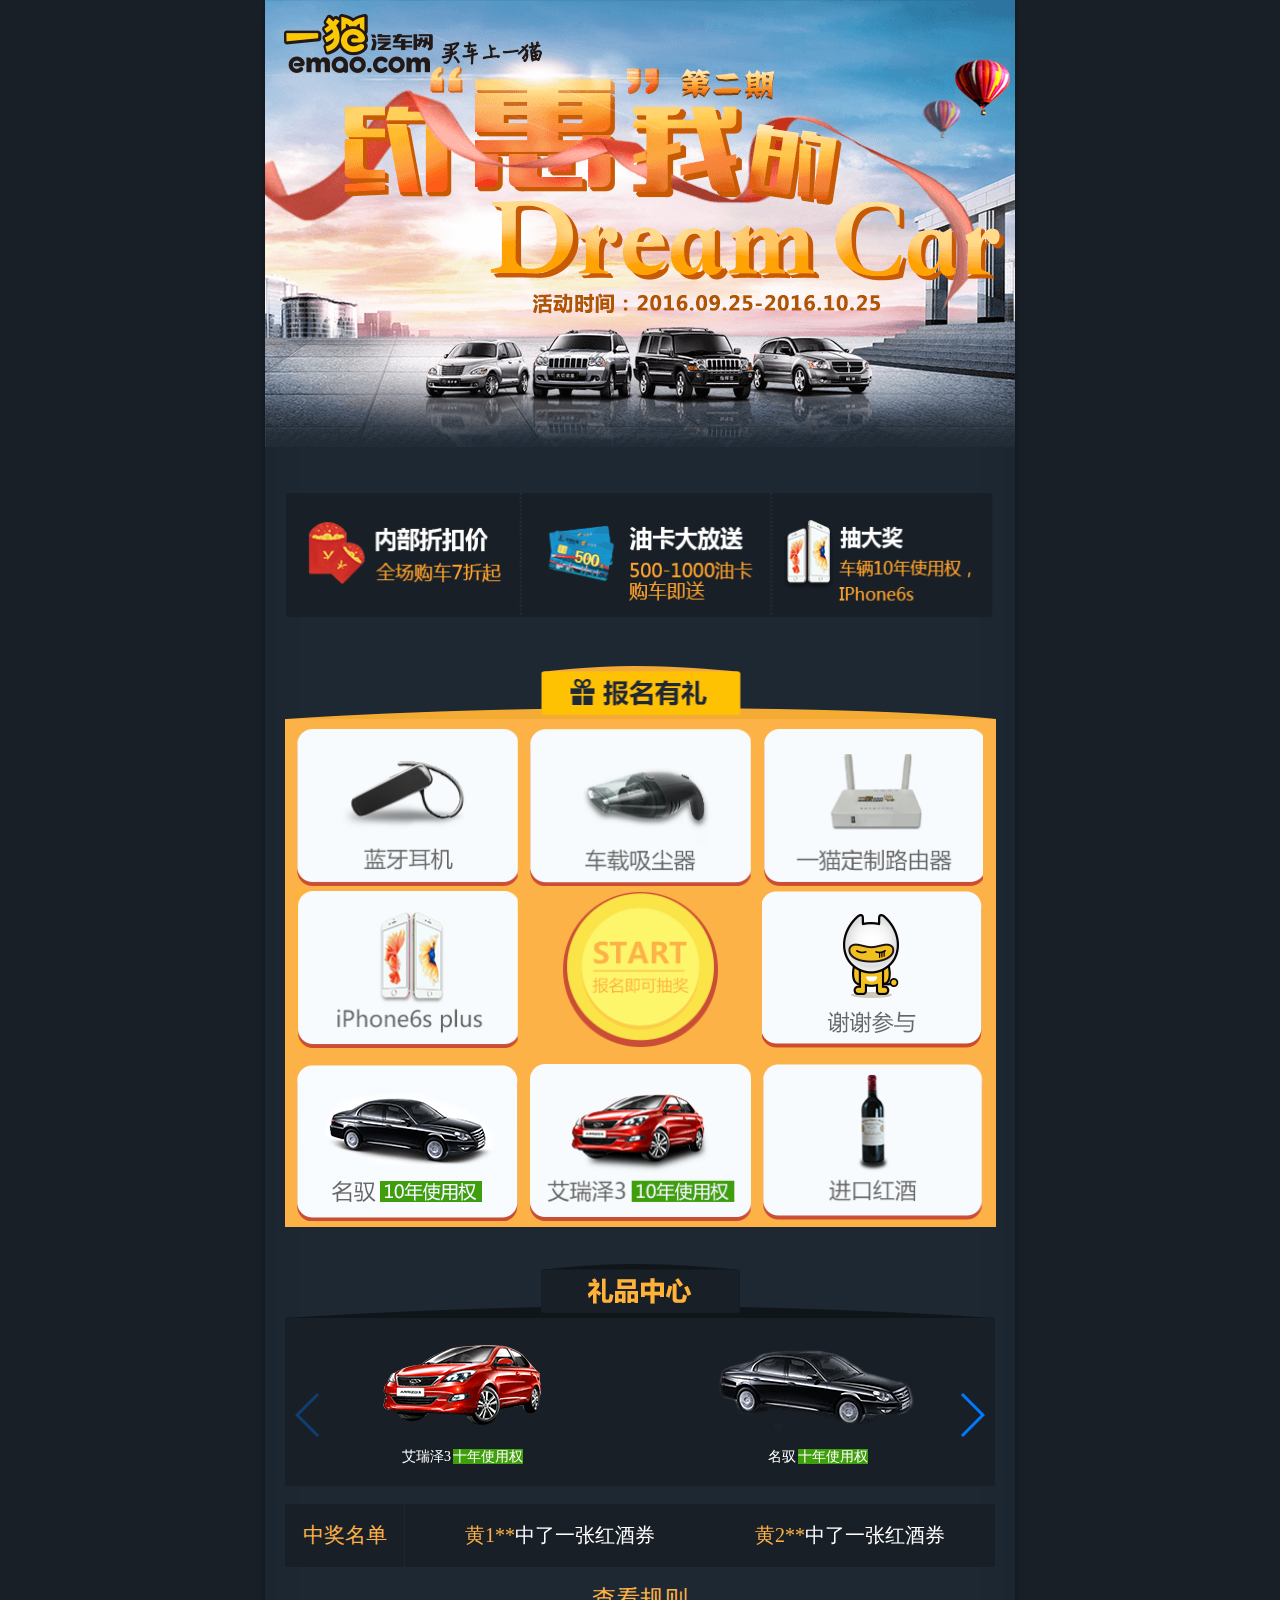
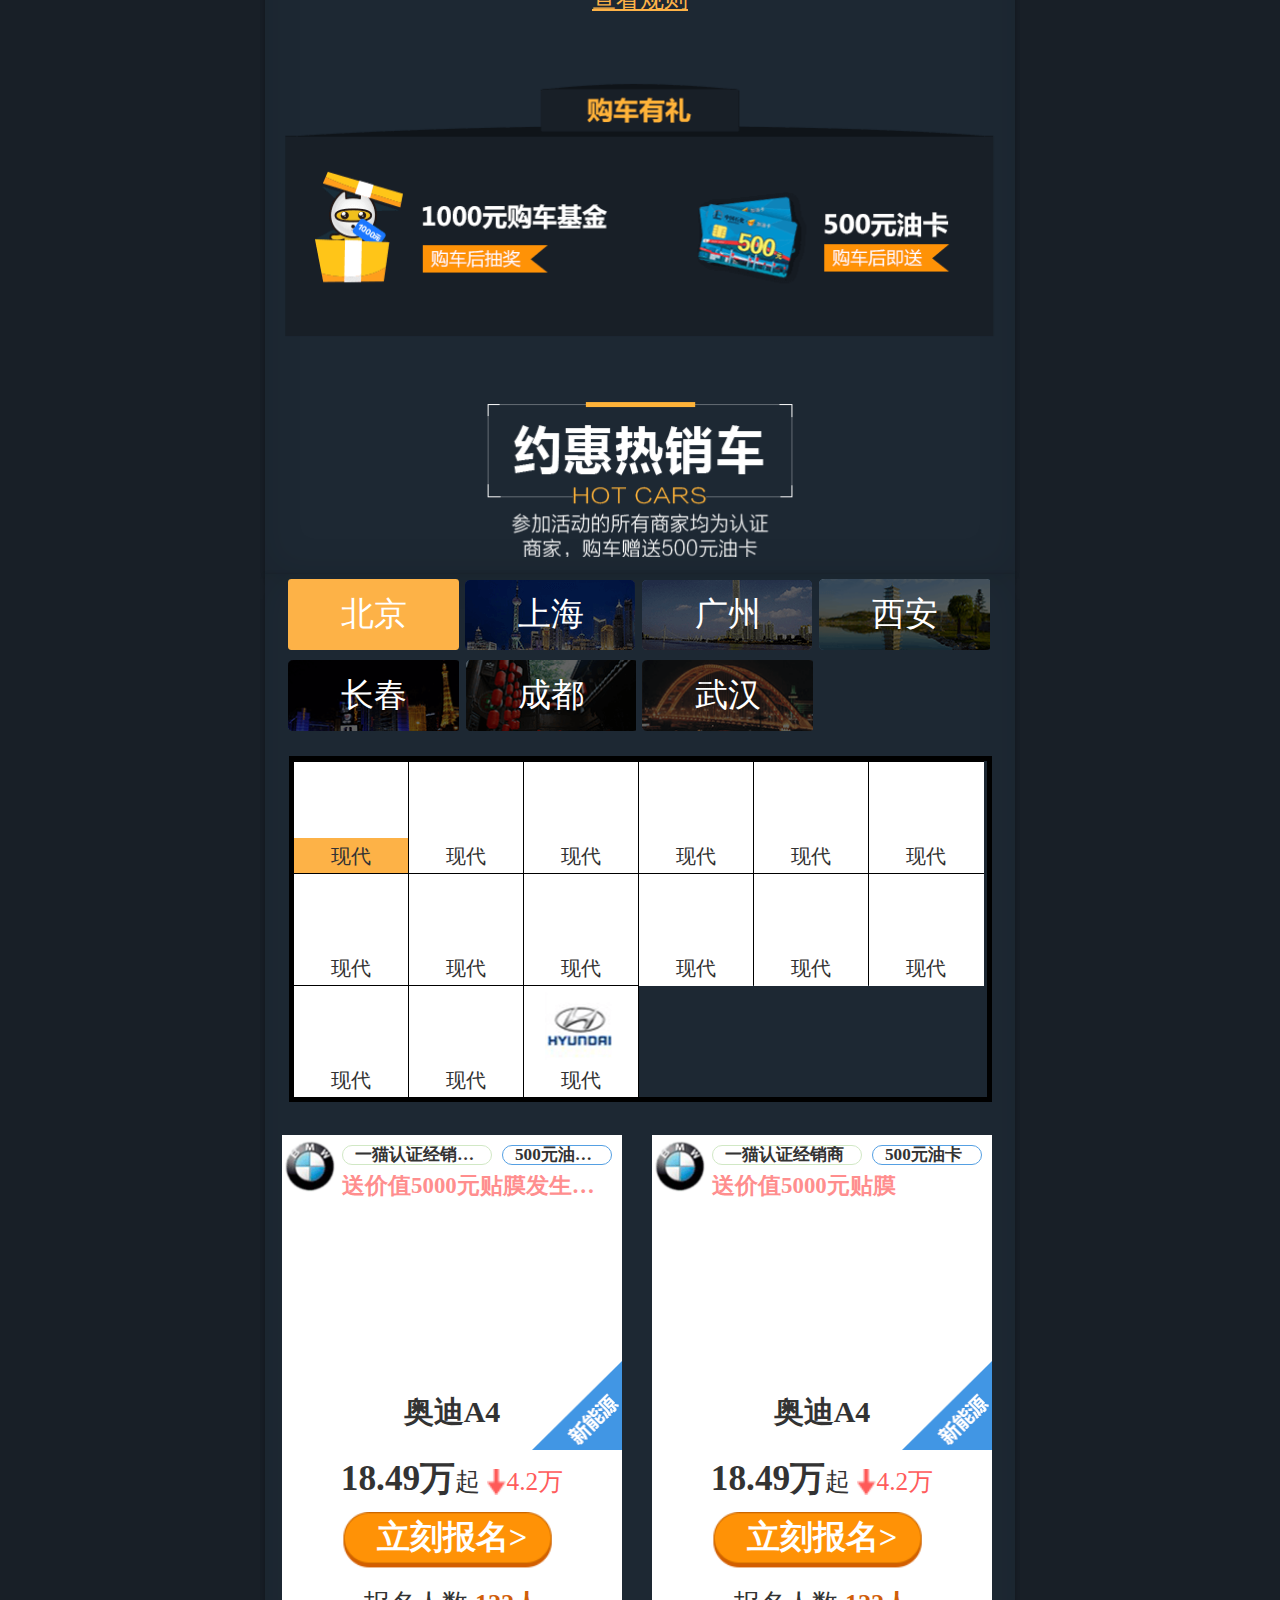
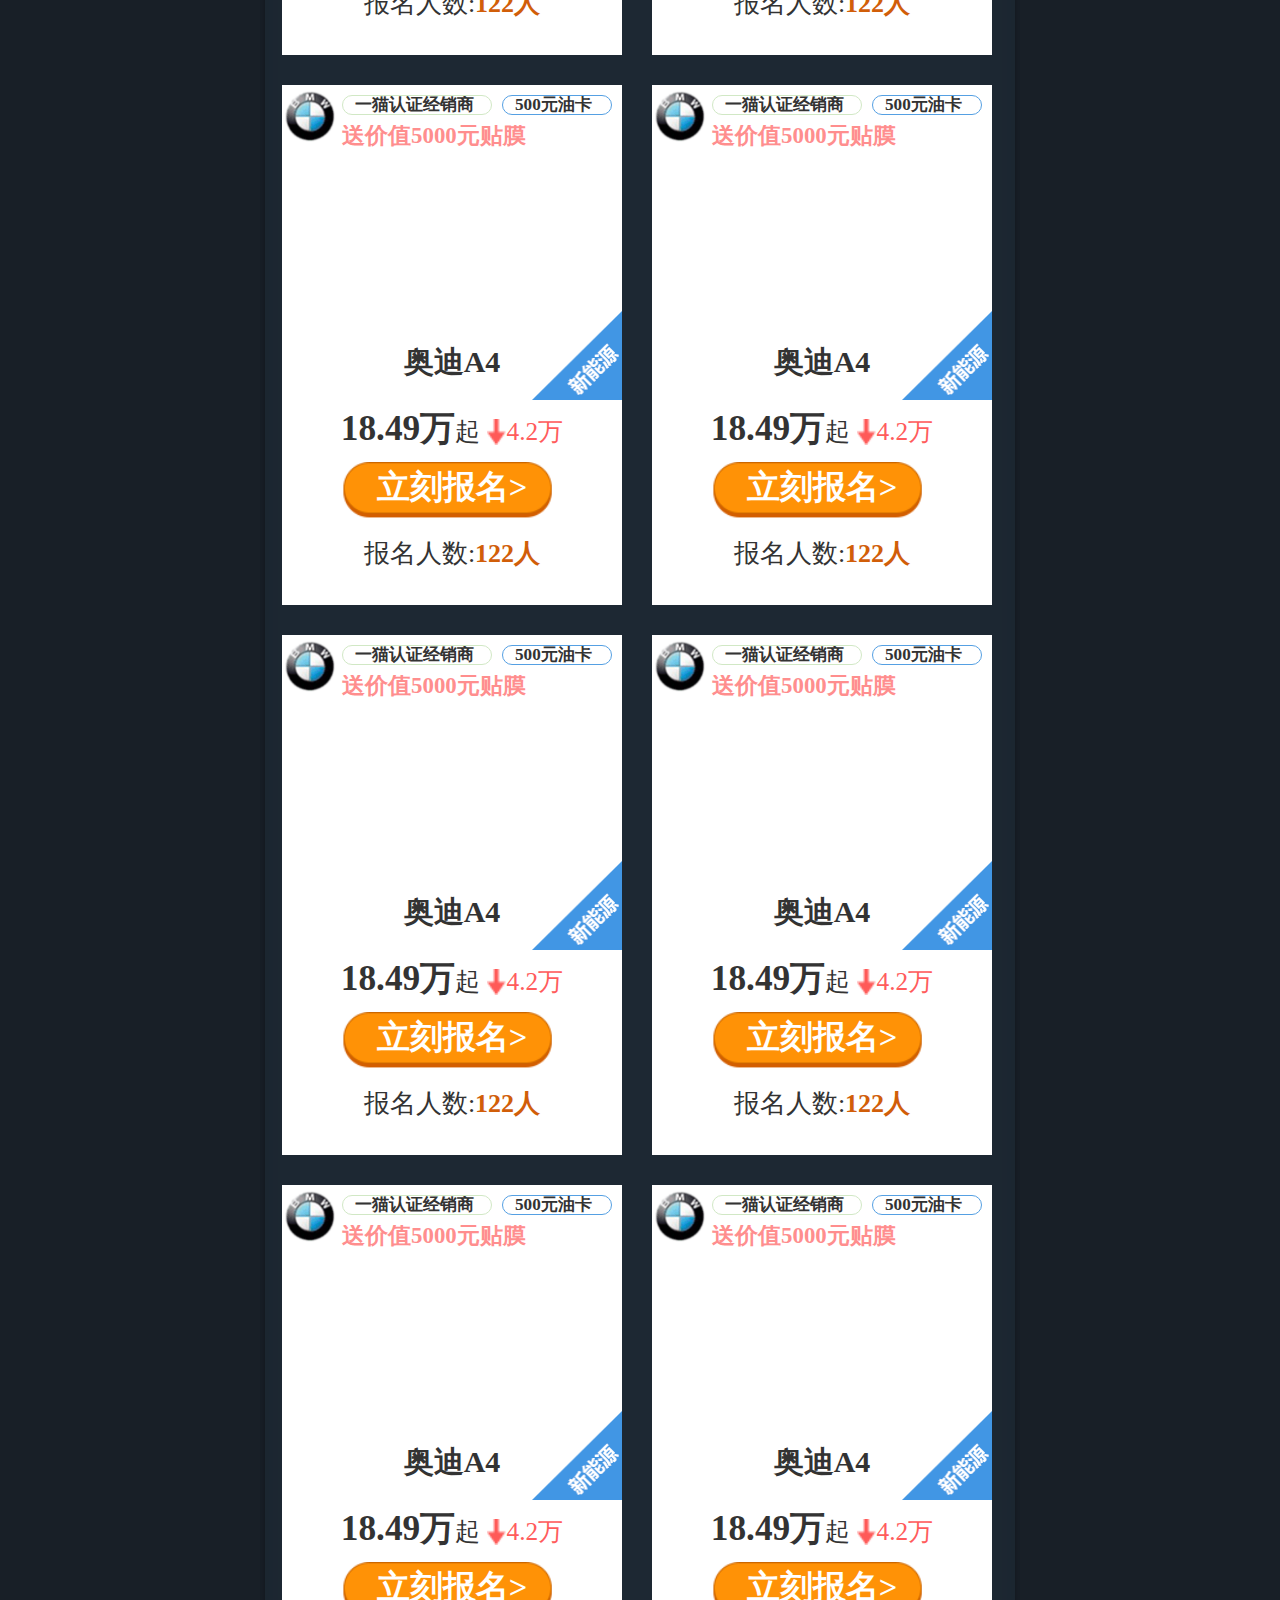
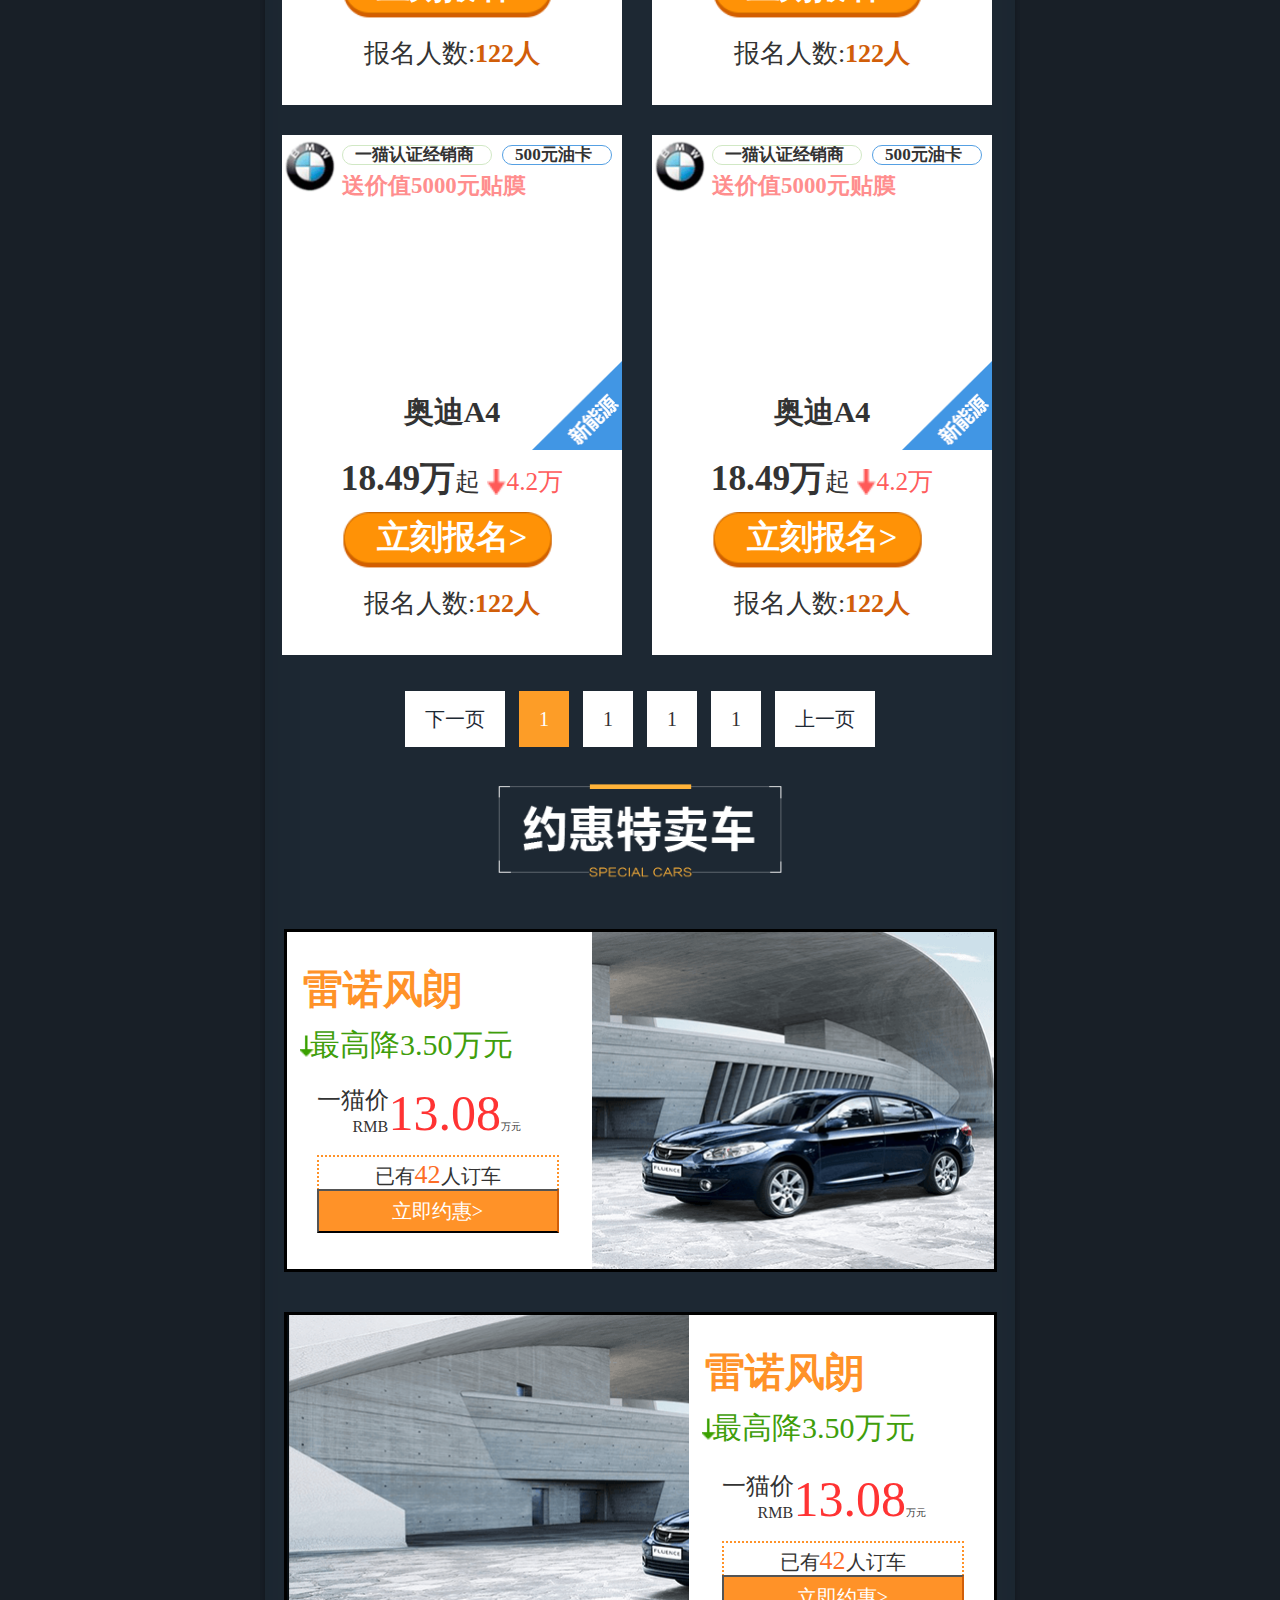
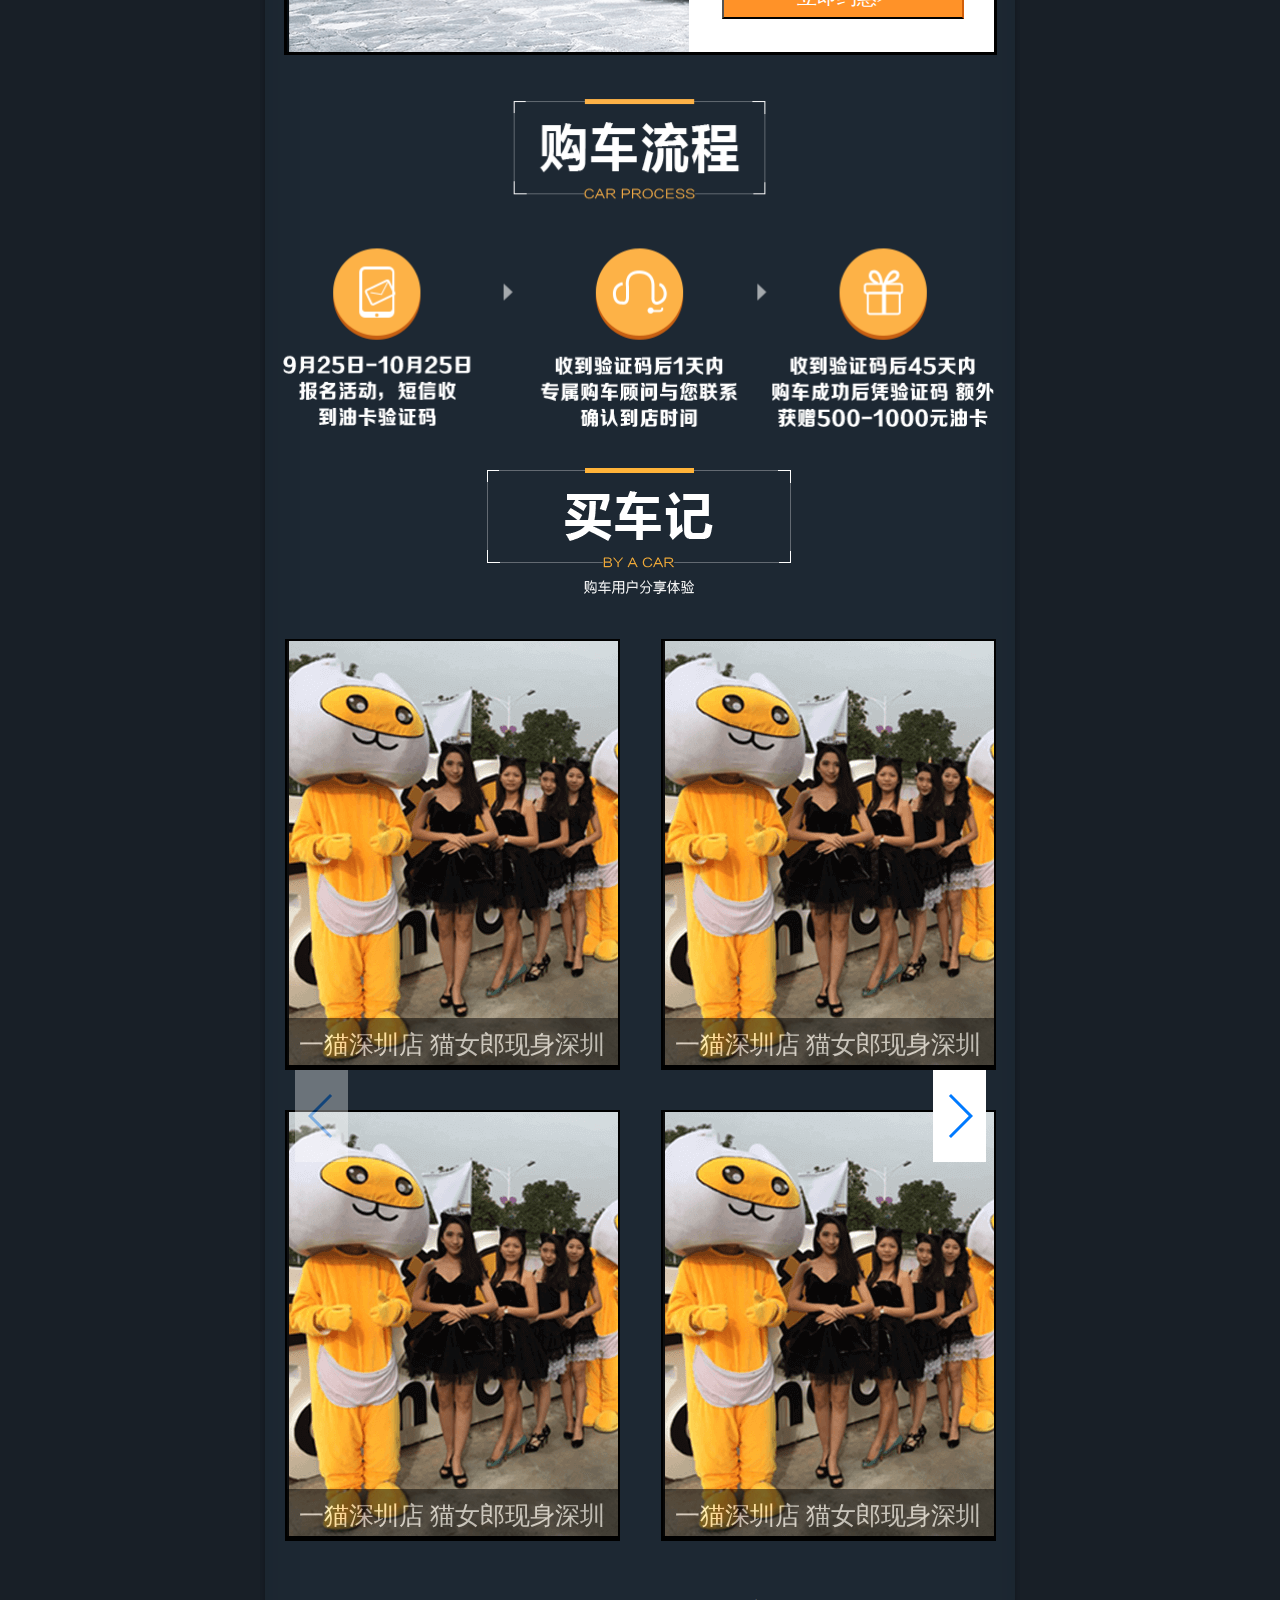
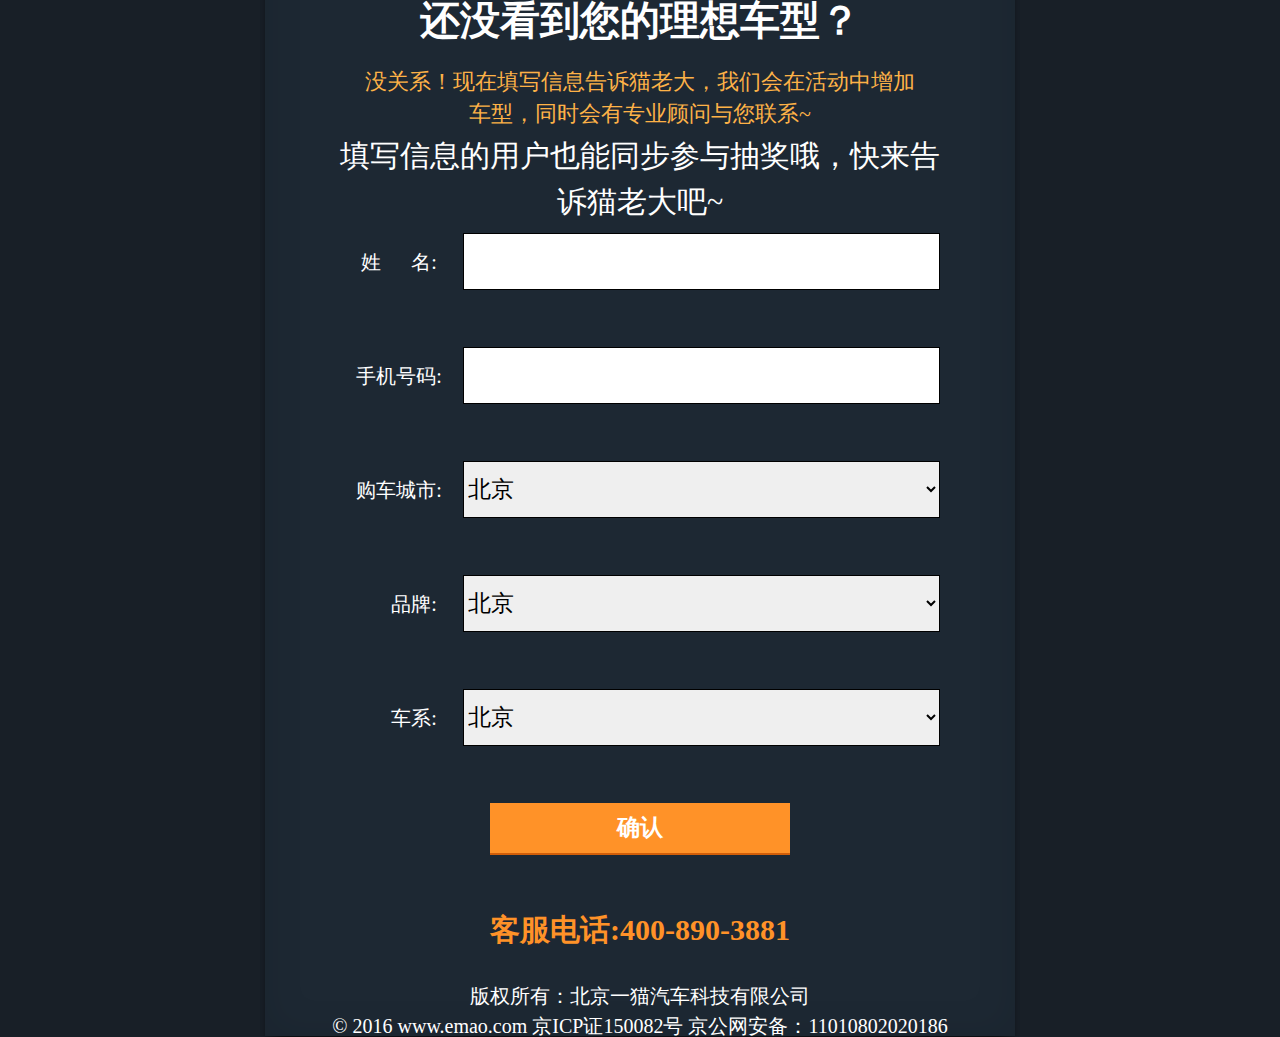
<file: index.html>
<!DOCTYPE html>
<html lang="en" data-base="750" data-from="pc">

<head>
    <meta charset="utf-8">
    <title>约“惠”我的Dream Car II期</title>
    <meta name="viewport" content="width=device-width, initial-scale=1, minimum-scale=1, maximum-scale=1, user-scalable=no">
    <!--common-->
    <script src="./js/common/pace.min.js"></script>
    <link href="./css/common/loading.css" rel="stylesheet" />
    <script src="./js/common/responsive.js"></script>
    <script src="./js/common/device.js"></script>
    <script src="./js/common/onorientationchange.js"></script>
    <link rel="stylesheet" href="./css/common/normalize.css">
    <link rel="stylesheet" href="./css/common/common.css">
    <link rel="stylesheet" href="./css/common/animate.css">
    <link rel="stylesheet" href="./css/common/swiper-3.3.1.min.css">
    <!--commonEnd-->
    <!--single-->
    <link rel="stylesheet" href="./css/main.css">
    <!--singleEnd-->
</head>

<body>
    <!-- weixin -->
    <section class="weixin">
        <img src="./images/weixin.jpg" style="width:0;height:0;">
        <img src="./images/dajianghover.png" style="width:0;height:0;">
        <img src="./images/goodluck.png" style="width:0;height:0;">
        <img src="./images/dajiang_23.png" style="width:0;height:0;">
    </section>
    <!--weixinEnd-->
    <!--content-->
    <section class="pcontainer bk section1">
        <div class="pblock">
            <div class="pwrapper header">
                <a href="http://www.emao.com">
                    <div class="emaologo"></div>
                </a>
                <div class="small-ballon"></div>
                <div class="large-ballon"></div>
            </div>
        </div>
        <div class="pblock prize">
            <div class="pwrapper">
                <div class="posa"></div>
            </div>
        </div>
        <div class="pblock lottery">
            <div class="wrapper">
                <div class="title"></div>
                <div class="beijing">
                    <div class="flip dajiang img1">
                        <div class="front" style="background-image:url(./images/dajiang_06.png)"></div>
                        <div class="back" style="background-image:url(./images/dajiang_06.png)"></div>
                    </div>
                    <div class="flip dajiang img2">
                        <div class="front" style="background-image:url(./images/dajiang_08.png)"></div>
                        <div class="back" style="background-image:url(./images/dajiang_06.png)"></div>
                    </div>
                    <div class="flip dajiang img3">
                        <div class="front" style="background-image:url(./images/dajiang_10.png)"></div>
                        <div class="back" style="background-image:url(./images/dajiang_06.png)"></div>
                    </div>
                    <div class="flip dajiang img4">

                        <div class="front" style="background-image:url(./images/dajiang_15.png)"></div>
                        <div class="back" style="background-image:url(./images/dajiang_06.png)"></div>
                    </div>
                    <div class="dajiang img" style="background-image:url(./images/dajiang.png)"></div>
                    <div class="flip dajiang img5">
                        <div class="front" style="background-image:url(./images/dajiang_18.png)"></div>
                        <div class="back" style="background-image:url(./images/dajiang_06.png)"></div>
                    </div>
                    <div class="flip dajiang img6">
                        <div class="front" style="background-image:url(./images/dajiang_21.png)"></div>
                        <div class="back" style="background-image:url(./images/dajiang_06.png)"></div>
                    </div>
                    <div class="flip dajiang img7">
                        <div class="front" style="background-image:url(./images/dajiang_07.png)"></div>
                        <div class="back" style="background-image:url(./images/dajiang_06.png)"></div>
                    </div>
                    <div class="flip dajiang img8">
                        <div class="front" style="background-image:url(./images/dajiang_24.png)"></div>
                        <div class="back" style="background-image:url(./images/dajiang_06.png)"></div>
                    </div>
                </div>
            </div>
        </div>
        <div class="pblock lipinzhongxin">
            <div class="pwrapper">
                <div class="bk">
                    <div class="swiper-container" id="lipin">
                        <div class="swiper-wrapper">
                            <div class="swiper-slide">
                                <div>
                                    <div class="lipinwrapper">
                                        <div class="zuobiaoxi">
                                            <img class="swiper-lazy" data-src="./images/che1.png" alt="">
                                            <div class="swiper-lazy-preloader swiper-lazy-preloader-white"></div>
                                        </div>
                                    </div>
                                    <p>艾瑞泽3<span class="sales">十年使用权</span></p>


                                </div>
                            </div>
                            <div class="swiper-slide">
                                <div>
                                    <div class="lipinwrapper">
                                        <div class="zuobiaoxi">
                                            <img class="swiper-lazy" data-src="./images/che2.png" alt="">
                                            <div class="swiper-lazy-preloader swiper-lazy-preloader-white"></div>
                                        </div>
                                    </div>
                                    <p>名驭<span class="sales">十年使用权</span></p>


                                </div>
                            </div>
                            <div class="swiper-slide">
                                <div>
                                    <div class="lipinwrapper">
                                        <div class="zuobiaoxi">
                                            <img class="swiper-lazy" data-src="./images/tijianka.png" alt="">
                                            <div class="swiper-lazy-preloader swiper-lazy-preloader-white"></div>
                                        </div>
                                    </div>
                                    <p>体检卡<span class="sales"></span></p>
                                </div>
                            </div>
                            <div class="swiper-slide">
                                <div>
                                    <div class="lipinwrapper">
                                        <div class="zuobiaoxi">
                                            <img class="swiper-lazy" data-src="./images/yimaodingzhiluyouqi.png" alt="">
                                            <div class="swiper-lazy-preloader swiper-lazy-preloader-white"></div>
                                        </div>
                                    </div>
                                    <p>一猫定制路由器<span class="sales"></span></p>


                                </div>
                            </div>
                            <div class="swiper-slide">
                                <div>
                                    <div class="lipinwrapper">
                                        <div class="zuobiaoxi">
                                            <img class="swiper-lazy" data-src="./images/hongjiuquan.png" alt="">

                                            <div class="swiper-lazy-preloader swiper-lazy-preloader-white"></div>
                                        </div>
                                    </div>
                                    <p>红酒券<span class="sales"></span></p>
                                </div>
                            </div>
                            <div class="swiper-slide">
                                <div>
                                    <div class="lipinwrapper">
                                        <div class="zuobiaoxi">
                                            <img class="swiper-lazy" data-src="./images/iphone.png" alt="">
                                            <div class="swiper-lazy-preloader swiper-lazy-preloader-white"></div>
                                        </div>
                                    </div>
                                    <p>iPhone6 plus<span class="sales"></span></p>


                                </div>
                            </div>
                            <div class="swiper-slide">
                                <div>
                                    <div class="lipinwrapper">
                                        <div class="zuobiaoxi">
                                            <img class="swiper-lazy" data-src="./images/lanyaerji.png" alt="">
                                            <div class="swiper-lazy-preloader swiper-lazy-preloader-white"></div>
                                        </div>
                                    </div>
                                    <p>蓝牙耳机<span class="sales"></span></p>


                                </div>
                            </div>
                        </div>
                        <div class="swiper-button-next next"></div>
                        <div class="swiper-button-prev prev"></div>
                    </div>
                </div>
            </div>
        </div>
        <div class="pblock luckyhuman">
            <div class="pwrapper">
                <div class="jiang">
                    <div class="zhongjiangmingdan"><span>中奖名单</span></div>
                    <div class="zhongjiangxinxi">
                        <div class="swiper-container" id="zhongjiangmingdan">
                            <div class="swiper-wrapper">
                                <div class="swiper-slide swiper-no-swiping">
                                    <p><span class="yincang">黄1</span><span class="yincang">**</span>中了<span>一张红酒券</span></p>
                                </div>
                                <div class="swiper-slide swiper-no-swiping">
                                    <p><span class="yincang">黄2</span><span class="yincang">**</span>中了<span>一张红酒券</span></p>
                                </div>
                                <div class="swiper-slide swiper-no-swiping">
                                    <p><span class="yincang">黄3</span><span class="yincang">**</span>中了<span>一张红酒券</span></p>
                                </div>
                                <div class="swiper-slide swiper-no-swiping">
                                    <p><span class="yincang">黄4</span><span class="yincang">**</span>中了<span>一张红酒券</span></p>
                                </div>
                                <div class="swiper-slide swiper-no-swiping">
                                    <p><span class="yincang">黄5</span><span class="yincang">**</span>中了<span>一张红酒券</span></p>
                                </div>
                            </div>
                        </div>
                    </div>
                </div>
            </div>
        </div>
        <div class="pblock">
            <div class="pwrapper">
                <div class="chakanguize js-chakanguize">
                    <p>查看规则</p>
                </div>
            </div>
        </div>
        <div class="pblock gift">
            <div class="pwrapper">
                <div class="posa"></div>
            </div>
        </div>
        <div class="pblock hot">
            <div class="pwrapper">
                <div class="posa"></div>
            </div>
        </div>
    </section>
    <section class="pcontainer bk secition2 js-section2">
        <div class="pblock nav">
            <div class="pwrapper">
                <nav class="city-nav js-city-nav">
                    <ul class="clearfix">
                        <li class="active" style="background-image:url(./images/beijing.png)">
                            <span class="location" data-location="1">北京</span>
                        </li>
                        <li style="background-image:url(./images/shanghai.png)">
                            <span class="location" data-location="2">上海</span>
                        </li>
                        <li style="background-image:url(./images/guangzhou.png)">
                            <span class="location" data-location="3">广州</span>
                        </li>
                        <li style="background-image:url(./images/xian.png)">
                            <span class="location" data-location="4">西安</span>
                        </li>
                        <li style="background-image:url(./images/changchun.png)">
                            <span class="location" data-location="5">长春</span>
                        </li>
                        <li style="background-image:url(./images/chengdu.png)">
                            <span class="location" data-location="6">成都</span>
                        </li>
                        <li style="background-image:url(./images/wuhan.png)">
                            <span class="location" data-location="7">武汉</span>
                        </li>
                    </ul>
                </nav>
            </div>
        </div>
        <div class="pblock windows js-lijibaoming">
            <div class="pwrapper">
                <div class="win active">
                    <div class="pblock logos">
                        <ul>
                            <li class="active">
                                <p class="imgwrapper"><img src="./images/common/blank.gif" data-echo="./images/xiandai.png"></p>
                                <p class="logoname">现代</p>
                            </li>
                            <li>
                                <p class="imgwrapper"><img src="./images/common/blank.gif" data-echo="./images/xiandai.png"></p>
                                <p class="logoname">现代</p>
                            </li>
                            <li>
                                <p class="imgwrapper"><img src="./images/common/blank.gif" data-echo="./images/xiandai.png"></p>
                                <p class="logoname">现代</p>
                            </li>
                            <li>
                                <p class="imgwrapper"><img src="./images/common/blank.gif" data-echo="./images/xiandai.png"></p>
                                <p class="logoname">现代</p>
                            </li>
                            <li>
                                <p class="imgwrapper"><img src="./images/common/blank.gif" data-echo="./images/xiandai.png"></p>
                                <p class="logoname">现代</p>
                            </li>
                            <li>
                                <p class="imgwrapper"><img src="./images/common/blank.gif" data-echo="./images/xiandai.png"></p>
                                <p class="logoname">现代</p>
                            </li>
                            <li>
                                <p class="imgwrapper"><img src="./images/common/blank.gif" data-echo="./images/xiandai.png"></p>
                                <p class="logoname">现代</p>
                            </li>
                            <li>
                                <p class="imgwrapper"><img src="./images/common/blank.gif" data-echo="./images/xiandai.png"></p>
                                <p class="logoname">现代</p>
                            </li>
                            <li>
                                <p class="imgwrapper"><img src="./images/common/blank.gif" data-echo="./images/xiandai.png"></p>
                                <p class="logoname">现代</p>
                            </li>
                            <li>
                                <p class="imgwrapper"><img src="./images/common/blank.gif" data-echo="./images/xiandai.png"></p>
                                <p class="logoname">现代</p>
                            </li>
                            <li>
                                <p class="imgwrapper"><img src="./images/common/blank.gif" data-echo="./images/xiandai.png"></p>
                                <p class="logoname">现代</p>
                            </li>
                            <li>
                                <p class="imgwrapper"><img src="./images/common/blank.gif" data-echo="./images/xiandai.png"></p>
                                <p class="logoname">现代</p>
                            </li>
                            <li>
                                <p class="imgwrapper"><img src="./images/common/blank.gif" data-echo="./images/xiandai.png"></p>
                                <p class="logoname">现代</p>
                            </li>
                            <li>
                                <p class="imgwrapper"><img src="./images/common/blank.gif" data-echo="./images/xiandai.png"></p>
                                <p class="logoname">现代</p>
                            </li>
                            <li>
                                <p class="imgwrapper"><img src="./images/xiandai.png"></p>
                                <p class="logoname">现代</p>
                            </li>
                        </ul>
                    </div>
                    <div class="list-page">
                        <ul class="buycar clearfix">
                            <li>
                                <div class="item">
                                    <div class="title">
                                        <div class="ads">
                                            <span class="span1">一猫认证经销商发生大发就打发撒旦法撒的</span>
                                            <span class="span2">500元油卡范德萨范德萨发生大发生大</span>
                                            <span class="span3">送价值5000元贴膜发生大范德萨范德萨发生大</span>
                                        </div>
                                    </div>
                                    <div class="logo" style="background-image:url(./images/bmw.png)"></div>
                                    <div class="car">
                                        <img src="./images/common/blank.gif" data-echo="./images/car.png" alt="car">
                                    </div>
                                    <div class="name goucheyixiang" data-chexi="1" data-pinpai="1">
                                        奥迪A4
                                    </div>
                                    <div class="price">
                                        <p>
                                            <span class="span1">18.49万</span><span>起</span>
                                            <img src="./images/down.png" alt="down" class="down"><span class="span2">4.2万</span>
                                        </p>
                                    </div>
                                    <div class="submit" style="background-image:url(./images/baoming.png)">
                                        <span>立刻报名></span>
                                    </div>
                                    <div class="number">
                                        报名人数:<span>122人</span>
                                    </div>
                                    <img src="./images/xinnengyuan.png" class="xinnengyuan">
                                </div>
                            </li>
                            <li>
                                <div class="item">
                                    <div class="title">
                                        <div class="ads">
                                            <span class="span1">一猫认证经销商</span>
                                            <span class="span2">500元油卡</span>
                                            <span class="span3">送价值5000元贴膜</span>
                                        </div>
                                    </div>
                                    <div class="logo" style="background-image:url(./images/bmw.png)"></div>
                                    <div class="car">
                                        <img src="./images/common/blank.gif" data-echo="./images/car.png" alt="car">
                                    </div>
                                    <div class="name goucheyixiang" data-chexi="1" data-pinpai="1">
                                        奥迪A4
                                    </div>
                                    <div class="price">
                                        <p>
                                            <span class="span1">18.49万</span><span>起</span>
                                            <img src="./images/down.png" alt="down" class="down"><span class="span2">4.2万</span>
                                        </p>
                                    </div>
                                    <div class="submit" style="background-image:url(./images/baoming.png)">
                                        <span>立刻报名></span>
                                    </div>
                                    <div class="number">
                                        报名人数:<span>122人</span>
                                    </div>
                                    <img src="./images/xinnengyuan.png" class="xinnengyuan">
                                </div>
                            </li>
                            <li>
                                <div class="item">
                                    <div class="title">
                                        <div class="ads">
                                            <span class="span1">一猫认证经销商</span>
                                            <span class="span2">500元油卡</span>
                                            <span class="span3">送价值5000元贴膜</span>
                                        </div>
                                    </div>
                                    <div class="logo" style="background-image:url(./images/bmw.png)"></div>
                                    <div class="car">
                                        <img src="./images/common/blank.gif" data-echo="./images/car.png" alt="car">
                                    </div>
                                    <div class="name goucheyixiang" data-chexi="1" data-pinpai="1">
                                        奥迪A4
                                    </div>
                                    <div class="price">
                                        <p>
                                            <span class="span1">18.49万</span><span>起</span>
                                            <img src="./images/down.png" alt="down" class="down"><span class="span2">4.2万</span>
                                        </p>
                                    </div>
                                    <div class="submit" style="background-image:url(./images/baoming.png)">
                                        <span>立刻报名></span>
                                    </div>
                                    <div class="number">
                                        报名人数:<span>122人</span>
                                    </div>
                                    <img src="./images/xinnengyuan.png" class="xinnengyuan">
                                </div>
                            </li>
                            <li>
                                <div class="item">
                                    <div class="title">
                                        <div class="ads">
                                            <span class="span1">一猫认证经销商</span>
                                            <span class="span2">500元油卡</span>
                                            <span class="span3">送价值5000元贴膜</span>
                                        </div>
                                    </div>
                                    <div class="logo" style="background-image:url(./images/bmw.png)"></div>
                                    <div class="car">
                                        <img src="./images/common/blank.gif" data-echo="./images/car.png" alt="car">
                                    </div>
                                    <div class="name goucheyixiang" data-chexi="1" data-pinpai="1">
                                        奥迪A4
                                    </div>
                                    <div class="price">
                                        <p>
                                            <span class="span1">18.49万</span><span>起</span>
                                            <img src="./images/down.png" alt="down" class="down"><span class="span2">4.2万</span>
                                        </p>
                                    </div>
                                    <div class="submit" style="background-image:url(./images/baoming.png)">
                                        <span>立刻报名></span>
                                    </div>
                                    <div class="number">
                                        报名人数:<span>122人</span>
                                    </div>
                                    <img src="./images/xinnengyuan.png" class="xinnengyuan">
                                </div>
                            </li>
                            <li>
                                <div class="item">
                                    <div class="title">
                                        <div class="ads">
                                            <span class="span1">一猫认证经销商</span>
                                            <span class="span2">500元油卡</span>
                                            <span class="span3">送价值5000元贴膜</span>
                                        </div>
                                    </div>
                                    <div class="logo" style="background-image:url(./images/bmw.png)"></div>
                                    <div class="car">
                                        <img src="./images/common/blank.gif" data-echo="./images/car.png" alt="car">
                                    </div>
                                    <div class="name goucheyixiang" data-chexi="1" data-pinpai="1">
                                        奥迪A4
                                    </div>
                                    <div class="price">
                                        <p>
                                            <span class="span1">18.49万</span><span>起</span>
                                            <img src="./images/down.png" alt="down" class="down"><span class="span2">4.2万</span>
                                        </p>
                                    </div>
                                    <div class="submit" style="background-image:url(./images/baoming.png)">
                                        <span>立刻报名></span>
                                    </div>
                                    <div class="number">
                                        报名人数:<span>122人</span>
                                    </div>
                                    <img src="./images/xinnengyuan.png" class="xinnengyuan">
                                </div>
                            </li>
                            <li>
                                <div class="item">
                                    <div class="title">
                                        <div class="ads">
                                            <span class="span1">一猫认证经销商</span>
                                            <span class="span2">500元油卡</span>
                                            <span class="span3">送价值5000元贴膜</span>
                                        </div>
                                    </div>
                                    <div class="logo" style="background-image:url(./images/bmw.png)"></div>
                                    <div class="car">
                                        <img src="./images/common/blank.gif" data-echo="./images/car.png" alt="car">
                                    </div>
                                    <div class="name goucheyixiang" data-chexi="1" data-pinpai="1">
                                        奥迪A4
                                    </div>
                                    <div class="price">
                                        <p>
                                            <span class="span1">18.49万</span><span>起</span>
                                            <img src="./images/down.png" alt="down" class="down"><span class="span2">4.2万</span>
                                        </p>
                                    </div>
                                    <div class="submit" style="background-image:url(./images/baoming.png)">
                                        <span>立刻报名></span>
                                    </div>
                                    <div class="number">
                                        报名人数:<span>122人</span>
                                    </div>
                                    <img src="./images/xinnengyuan.png" class="xinnengyuan">
                                </div>
                            </li>
                            <li>
                                <div class="item">
                                    <div class="title">
                                        <div class="ads">
                                            <span class="span1">一猫认证经销商</span>
                                            <span class="span2">500元油卡</span>
                                            <span class="span3">送价值5000元贴膜</span>
                                        </div>
                                    </div>
                                    <div class="logo" style="background-image:url(./images/bmw.png)"></div>
                                    <div class="car">
                                        <img src="./images/common/blank.gif" data-echo="./images/car.png" alt="car">
                                    </div>
                                    <div class="name goucheyixiang" data-chexi="1" data-pinpai="1">
                                        奥迪A4
                                    </div>
                                    <div class="price">
                                        <p>
                                            <span class="span1">18.49万</span><span>起</span>
                                            <img src="./images/down.png" alt="down" class="down"><span class="span2">4.2万</span>
                                        </p>
                                    </div>
                                    <div class="submit" style="background-image:url(./images/baoming.png)">
                                        <span>立刻报名></span>
                                    </div>
                                    <div class="number">
                                        报名人数:<span>122人</span>
                                    </div>
                                    <img src="./images/xinnengyuan.png" class="xinnengyuan">
                                </div>
                            </li>
                            <li>
                                <div class="item">
                                    <div class="title">
                                        <div class="ads">
                                            <span class="span1">一猫认证经销商</span>
                                            <span class="span2">500元油卡</span>
                                            <span class="span3">送价值5000元贴膜</span>
                                        </div>
                                    </div>
                                    <div class="logo" style="background-image:url(./images/bmw.png)"></div>
                                    <div class="car">
                                        <img src="./images/common/blank.gif" data-echo="./images/car.png" alt="car">
                                    </div>
                                    <div class="name goucheyixiang" data-chexi="1" data-pinpai="1">
                                        奥迪A4
                                    </div>
                                    <div class="price">
                                        <p>
                                            <span class="span1">18.49万</span><span>起</span>
                                            <img src="./images/down.png" alt="down" class="down"><span class="span2">4.2万</span>
                                        </p>
                                    </div>
                                    <div class="submit" style="background-image:url(./images/baoming.png)">
                                        <span>立刻报名></span>
                                    </div>
                                    <div class="number">
                                        报名人数:<span>122人</span>
                                    </div>
                                    <img src="./images/xinnengyuan.png" class="xinnengyuan">
                                </div>
                            </li>
                            <li>
                                <div class="item">
                                    <div class="title">
                                        <div class="ads">
                                            <span class="span1">一猫认证经销商</span>
                                            <span class="span2">500元油卡</span>
                                            <span class="span3">送价值5000元贴膜</span>
                                        </div>
                                    </div>
                                    <div class="logo" style="background-image:url(./images/bmw.png)"></div>
                                    <div class="car">
                                        <img src="./images/common/blank.gif" data-echo="./images/car.png" alt="car">
                                    </div>
                                    <div class="name goucheyixiang" data-chexi="1" data-pinpai="1">
                                        奥迪A4
                                    </div>
                                    <div class="price">
                                        <p>
                                            <span class="span1">18.49万</span><span>起</span>
                                            <img src="./images/down.png" alt="down" class="down"><span class="span2">4.2万</span>
                                        </p>
                                    </div>
                                    <div class="submit" style="background-image:url(./images/baoming.png)">
                                        <span>立刻报名></span>
                                    </div>
                                    <div class="number">
                                        报名人数:<span>122人</span>
                                    </div>
                                    <img src="./images/xinnengyuan.png" class="xinnengyuan">
                                </div>
                            </li>
                            <li>
                                <div class="item">
                                    <div class="title">
                                        <div class="ads">
                                            <span class="span1">一猫认证经销商</span>
                                            <span class="span2">500元油卡</span>
                                            <span class="span3">送价值5000元贴膜</span>
                                        </div>
                                    </div>
                                    <div class="logo" style="background-image:url(./images/bmw.png)"></div>
                                    <div class="car">
                                        <img src="./images/common/blank.gif" data-echo="./images/car.png" alt="car">
                                    </div>
                                    <div class="name goucheyixiang" data-chexi="1" data-pinpai="1">
                                        奥迪A4
                                    </div>
                                    <div class="price">
                                        <p>
                                            <span class="span1">18.49万</span><span>起</span>
                                            <img src="./images/down.png" alt="down" class="down"><span class="span2">4.2万</span>
                                        </p>
                                    </div>
                                    <div class="submit" style="background-image:url(./images/baoming.png)">
                                        <span>立刻报名></span>
                                    </div>
                                    <div class="number">
                                        报名人数:<span>122人</span>
                                    </div>
                                    <img src="./images/xinnengyuan.png" class="xinnengyuan">
                                </div>
                            </li>
                        </ul>
                        <div class="fenye page-wrap">
                            <ul class="pagination page">
                                <li><a class="prevs" href="javascript:;">下一页</a></li>
                                <li><a href="javascript:;" class="active">1</a></li>
                                <li><a href="javascript:;">1</a></li>
                                <li><a href="javascript:;">1</a></li>
                                <li><a href="javascript:;">1</a></li>
                                <li><a class="nexts" href="javascript:;">上一页</a></li>
                            </ul>
                        </div>
                    </div>
                </div>
            </div>
        </div>
        <div class="pblock yuehuimaiche">
        </div>
        <div class="pblock yimaojia">
            <div style="background-image:url(./images/car1.png);">
                <div class="span1">
                    <p class="p1"><span>雷诺风朗</span></p>
                    <p class="p2"><span>&nbsp最高降</span><span>3.50万</span><span>元</span></p>
                    <p class="p3"><span>一猫价</span><br><span>RMB</span></p>
                    <p class="p4"><span>13.08</span><span>万元</span></p>
                    <p class="p5"><span>已有</span><span class="pink">42</span><span>人订车</span></p>
                    <input type="button" class="p6" value="立即约惠>">
                </div>
            </div>
        </div>
        <div class="pblock yimaojia">
            <div style="background-image:url(./images/car1.png);">
                <div class="span1 span2">
                    <p class="p1"><span>雷诺风朗</span></p>
                    <p class="p2"><span>&nbsp最高降</span><span>3.50万</span><span>元</span></p>
                    <p class="p3"><span>一猫价</span><br><span>RMB</span></p>
                    <p class="p4"><span>13.08</span><span>万元</span></p>
                    <p class="p5"><span>已有</span><span class="pink">42</span><span>人订车</span></p>
                    <input type="button" class="p6" value="立即约惠>">
                </div>
            </div>
        </div>
        <div class="pblock goucheliucheng">
        </div>
        <div class="pblock maicheji">
        </div>
        <div class="pblock xinwen">
            <div class="swiper-container maonvlang" id="xinwen">
                <div class="swiper-wrapper">
                    <div class="swiper-slide">
                        <div class="item left top">
                            <img data-src="./images/maonvlang.png" class="swiper-lazy">
                            <div class="title">一猫深圳店 猫女郎现身深圳</div>
                            <div class="swiper-lazy-preloader swiper-lazy-preloader-white"></div>
                        </div>
                        <div class="item right top">
                            <img data-src="./images/maonvlang.png" class="swiper-lazy">
                            <div class="title">一猫深圳店 猫女郎现身深圳</div>
                            <div class="swiper-lazy-preloader swiper-lazy-preloader-white"></div>
                        </div>
                        <div class="item left bottom">
                            <img data-src="./images/maonvlang.png" class="swiper-lazy">
                            <div class="title">一猫深圳店 猫女郎现身深圳</div>
                            <div class="swiper-lazy-preloader swiper-lazy-preloader-white"></div>
                        </div>
                        <div class="item right bottom">
                            <img data-src="./images/maonvlang.png" class="swiper-lazy">
                            <div class="title">一猫深圳店 猫女郎现身深圳</div>
                            <div class="swiper-lazy-preloader swiper-lazy-preloader-white"></div>
                        </div>
                    </div>
                    <div class="swiper-slide">
                        <div class="item left top">
                            <img data-src="./images/maogongzai.png" class="swiper-lazy">
                            <div class="title">一猫深圳店 猫女郎现身深圳</div>
                            <div class="swiper-lazy-preloader swiper-lazy-preloader-white"></div>
                        </div>
                        <div class="item right top">
                            <img data-src="./images/maogongzai.png" class="swiper-lazy">
                            <div class="title">一猫深圳店 猫女郎现身深圳</div>
                            <div class="swiper-lazy-preloader swiper-lazy-preloader-white"></div>
                        </div>
                        <div class="item left bottom">
                            <img data-src="./images/maogongzai.png" class="swiper-lazy">
                            <div class="title">一猫深圳店 猫女郎现身深圳</div>
                            <div class="swiper-lazy-preloader swiper-lazy-preloader-white"></div>
                        </div>
                        <div class="item right bottom">
                            <img data-src="./images/maogongzai.png" class="swiper-lazy">
                            <div class="title">一猫深圳店 猫女郎现身深圳</div>
                            <div class="swiper-lazy-preloader swiper-lazy-preloader-white"></div>
                        </div>
                    </div>
                    <div class="swiper-slide">
                        <div class="item left top">
                            <img data-src="./images/maonvlang.png" class="swiper-lazy">
                            <div class="title">一猫深圳店 猫女郎现身深圳</div>
                            <div class="swiper-lazy-preloader swiper-lazy-preloader-white"></div>
                        </div>
                        <div class="item right top">
                            <img data-src="./images/maonvlang.png" class="swiper-lazy">
                            <div class="title">一猫深圳店 猫女郎现身深圳</div>
                            <div class="swiper-lazy-preloader swiper-lazy-preloader-white"></div>
                        </div>
                        <div class="item left bottom">
                            <img data-src="./images/maonvlang.png" class="swiper-lazy">
                            <div class="title">一猫深圳店 猫女郎现身深圳</div>
                            <div class="swiper-lazy-preloader swiper-lazy-preloader-white"></div>
                        </div>
                        <div class="item right bottom">
                            <img data-src="./images/maonvlang.png" class="swiper-lazy">
                            <div class="title">一猫深圳店 猫女郎现身深圳</div>
                            <div class="swiper-lazy-preloader swiper-lazy-preloader-white"></div>
                        </div>
                    </div>
                    <div class="swiper-slide">
                        <div class="item left top">
                            <img data-src="./images/maogongzai.png" class="swiper-lazy">
                            <div class="title">一猫深圳店 猫女郎现身深圳</div>
                            <div class="swiper-lazy-preloader swiper-lazy-preloader-white"></div>
                        </div>
                        <div class="item right top">
                            <img data-src="./images/maogongzai.png" class="swiper-lazy">
                            <div class="title">一猫深圳店 猫女郎现身深圳</div>
                            <div class="swiper-lazy-preloader swiper-lazy-preloader-white"></div>
                        </div>
                        <div class="item left bottom">
                            <img data-src="./images/maogongzai.png" class="swiper-lazy">
                            <div class="title">一猫深圳店 猫女郎现身深圳</div>
                            <div class="swiper-lazy-preloader swiper-lazy-preloader-white"></div>
                        </div>
                        <div class="item right bottom">
                            <img data-src="./images/maogongzai.png" class="swiper-lazy">
                            <div class="title">一猫深圳店 猫女郎现身深圳</div>
                            <div class="swiper-lazy-preloader swiper-lazy-preloader-white"></div>
                        </div>
                    </div>
                    <div class="swiper-slide">
                        <div class="item left top">
                            <img data-src="./images/maonvlang.png" class="swiper-lazy">
                            <div class="title">一猫深圳店 猫女郎现身深圳</div>
                            <div class="swiper-lazy-preloader swiper-lazy-preloader-white"></div>
                        </div>
                        <div class="item right top">
                            <img data-src="./images/maonvlang.png" class="swiper-lazy">
                            <div class="title">一猫深圳店 猫女郎现身深圳</div>
                            <div class="swiper-lazy-preloader swiper-lazy-preloader-white"></div>
                        </div>
                        <div class="item left bottom">
                            <img data-src="./images/maonvlang.png" class="swiper-lazy">
                            <div class="title">一猫深圳店 猫女郎现身深圳</div>
                            <div class="swiper-lazy-preloader swiper-lazy-preloader-white"></div>
                        </div>
                        <div class="item right bottom">
                            <img data-src="./images/maonvlang.png" class="swiper-lazy">
                            <div class="title">一猫深圳店 猫女郎现身深圳</div>
                            <div class="swiper-lazy-preloader swiper-lazy-preloader-white"></div>
                        </div>
                    </div>
                    <div class="swiper-slide">
                        <div class="item left top">
                            <img data-src="./images/maogongzai.png" class="swiper-lazy">
                            <div class="title">一猫深圳店 猫女郎现身深圳</div>
                            <div class="swiper-lazy-preloader swiper-lazy-preloader-white"></div>
                        </div>
                        <div class="item right top">
                            <img data-src="./images/maogongzai.png" class="swiper-lazy">
                            <div class="title">一猫深圳店 猫女郎现身深圳</div>
                            <div class="swiper-lazy-preloader swiper-lazy-preloader-white"></div>
                        </div>
                        <div class="item left bottom">
                            <img data-src="./images/maogongzai.png" class="swiper-lazy">
                            <div class="title">一猫深圳店 猫女郎现身深圳</div>
                            <div class="swiper-lazy-preloader swiper-lazy-preloader-white"></div>
                        </div>
                        <div class="item right bottom">
                            <img data-src="./images/maogongzai.png" class="swiper-lazy">
                            <div class="title">一猫深圳店 猫女郎现身深圳</div>
                            <div class="swiper-lazy-preloader swiper-lazy-preloader-white"></div>
                        </div>
                    </div>
                </div>
                <div class="swiper-button-next next"></div>
                <div class="swiper-button-prev prev"></div>
            </div>
        </div>
        <div class="pblock form">
            <div class="kouhao">
                <div class="span1"><span>还没看到您的理想车型？</span></div>
                <div class="span2"><span>没关系！现在填写信息告诉猫老大，我们会在活动中增加</span></div>
                <div class="span2"><span>车型，同时会有专业顾问与您联系~</span></div>
                <div class="span3"><span>填写信息的用户也能同步参与抽奖哦，快来告<span></div>
                <div class="span3"><span>诉猫老大吧~</span></div>
            </div>
            <form class="shouji">
                <div class="item">
                    <span class="title">姓&nbsp&nbsp&nbsp&nbsp&nbsp&nbsp名:</span>
                    <input type="text">
                    <br>
                    <span class="msg">错误信息</span>
                </div>
                <div class="item">
                    <span class="title">手机号码:</span>
                    <input type="text">
                </div>
                <div class="item">
                    <span class="title">购车城市:</span>
                    <select>
                        <option>北京</option>
                        <option>铁岭</option>
                        <option>双峰</option>
                    </select>
                </div>
                <div class="item">
                    <span class="title">&nbsp&nbsp&nbsp&nbsp&nbsp&nbsp品牌:</span>
                    <select>
                        <option>北京</option>
                        <option>铁岭</option>
                        <option>双峰</option>
                    </select>
                </div>
                <div class="item">
                    <span class="title">&nbsp&nbsp&nbsp&nbsp&nbsp&nbsp车系:</span>
                    <select>
                        <option>北京</option>
                        <option>铁岭</option>
                        <option>双峰</option>
                    </select>
                </div>
                <input type="button" value="确认" class="submit"></br>
                <span class="kefu">客服电话:400-890-3881</span>
            </form>
        </div>

        <div class="pblock">
            <div class="pwrapper">
                <div class="b-copyright">
                    <p>版权所有：北京一猫汽车科技有限公司</p>
                <p>© 2016 www.emao.com 京ICP证150082号 京公网安备：11010802020186</p>
                </div>
            </div>
        </div>
    </section>
    <section class="pop js-huojiangxinxi">
        <div class="shadow"></div>
        <div class="wrapper animated  fadeDown">
            <div class="pop-header">
                <div class="huojiangxinxi"></div>
                <div class="close"></div>
            </div>
            <div class="pop-content">

                <div class="title">
                    <p>
                        <span>您的油卡兑换码为</span>
                        <span class="tuchu">123456</span>
                        <span>,购车后可在经销商店内兑换，兑换码已发送到您注册的手机号码中。</span>
                    </p>
                </div>
                <div class="zhuazhumaolaoda">
                    <div class="button"></div>
                </div>
                <div class="footer">
                    进行游戏并分享结果即可再获得一次抽奖机会
                </div>
            </div>
            <div class="pop-footer">
                <div class="queren">确定</div>
            </div>
        </div>
    </section>
    <section class="pop js-baomingchenggong">
        <div class="shadow"></div>
        <div class="wrapper animated  zoomIn">
            <div class="pop-header">

                <div class="baomingchenggong"></div>
                <div class="close"></div>
            </div>
            <div class="pop-content">
                <div class="title">
                    <p>
                        <span>您的油卡兑换码为</span>
                        <span class="tuchu">123456</span>
                        <span>,购车后可在经销商店内兑换，兑换码已发送到您注册的手机号码中。</span>
                    </p>
                </div>
            </div>
            <div class="pop-footer">
                <div class="queren">马上抽奖</div>
            </div>
        </div>
    </section>
    <section class="pop poplipinguize js-lipinguize">
        <div class="shadow"></div>
        <div class="wrapper animated  zoomIn">
            <div class="pop-header">
                <div class="lipinguize"></div>
                <div class="close"></div>
            </div>
            <div class="pblock pop-content swiper-container">

                <div class="swiper-wrapper">
                    <div class="swiper-slide">
                        <div class="pblock titlename jiangpinmingxi">
                            <span>活动奖品明细:</span>
                        </div>
                        <div class="pblock clearfix content">
                            <ul class="twosides">
                                <li>1、艾瑞泽3 10年使用权 1个</li>
                                <li>2、iPhone6 10个</li>
                                <li>3、1000元购车基金 10个</li>
                                <li>4、车载吸尘器 50个</li>
                                <li>5、蓝牙耳机50个</li>
                                <li>6、一猫定制路由器100个</li>
                                <li>7、进口红酒 200瓶</li>
                            </ul>
                        </div>

                        <div class="pblock titlename">
                            <span>报名有礼规则：</span>
                        </div>

                        <div class="pblock content">
                            <ul class="oneside">
                                <li>1、用户选择意向车型，填写报名信息参加活动，使用大转盘 即可抽取以上活动奖品
                                </li>
                                <li>2、车载吸尘器、蓝牙耳机、一猫定制路由器、进口红酒、成 都车展门票每天抽取，并在中奖名单中公布
                                </li>
                                <li>3、艾瑞泽3 10年使用权、iPhone6、1000元购车基金,于活动 结束后统一抽取，并在中奖名单中公布
                                </li>
                            </ul>
                        </div>

                        <div class="pblock titlename">
                            <span>大转盘抽奖规则：</span>
                        </div>

                        <div class="pblock content">
                            <ul class="oneside">
                                <li>1、用户选择意向车型，填写报名信息参加活动。报名信息提 交后，即可收到500元油卡验证码提示信息，点击抽奖按 钮便可参与大转盘抽奖
                                </li>
                                <li>2、抽奖结束后，会即时显示用户是否中奖
                                </li>
                                <li>3、扫描中奖结果中的二维码，用户可在手机端进行游戏，额 外获取一次抽奖机会
                                </li>
                                <li>4、一猫客服会在公示后与幸运中奖者联系，兑换奖品</li>
                            </ul>
                        </div>

                        <div class="pblock titlename">
                            <span>购车有礼规则：</span>
                        </div>

                        <div class="pblock content">
                            <ul class="oneside">
                                <li>1、用户报名后，会收到500元油卡兑换码短信
                                </li>
                                <li>2、在报名后45天内成功购车，凭油卡兑换码，在指定经销商 处，即可额外获赠500元油卡
                                </li>
                            </ul>
                        </div>
                    </div>
                </div>
                <div class="swiper-scrollbar"></div>
            </div>
            <div class="pblock footer pop-footer">
                <p class="zixun">本次活动政策不与其他网站共享，有任何疑问，请咨询</p>
                <p class="tel">400-890-3881</p>
            </div>
        </div>
    </section>
    <section class="pop js-baoming">
        <div class="shadow"></div>
        <div class="wrapper animated  zoomIn">
            <div class="pop-header">
                <div class="choujiangbaoming"></div>
                <div class="close"></div>
            </div>
            <div class="pop-content">

                <div class="title">
                    <p>
                        <span><i class="red"></i>请填写您的手机号码，以便抽奖后客服联系发放奖品</span>
                    </p>
                </div>
                <form>
                    <ul>
                        <li class="item">
                            <label class="label" for="">城市:</label>
                            <select name="" id="" class="js-location">
                            <option value="">北京</option>
                            <option value="">上海</option>
                            <option value="1">新阿姆斯特丹</option>
                            <option value="">东京</option>
                            <option value="">北海道</option>
                        </select>
                        </li>
                        <li class="item">
                            <label class="label" for="">购车意向:</label>
                            <select name="" id="" class="js-pinpai"></option>
                            <option value="">请选择品牌</option>
                            <option value="">秋叶原</option>
                            <option value="">北海道</option>
                            <option value="1">纽约</option>
                        </select>
                        </li>
                        <li class="item">
                            <label class="label" for=""></label>
                            <select name="" id="" class="js-chexi">
                            <option value="">请选择品车系</option>
                            <option value="">北京</option>
                            <option value="">北京</option>
                            <option value="1">南方</option>
                            <option value="">北京</option>
                        </select>
                            <span class="msg">本次活动没有您选择的车型，我们会与经销商联系，后续单独为您提供服务</span>
                        </li>
                        <li class="item">
                            <label class="label" for="">购车人:</label>
                            <input type="text">
                            <span class="msg">请填写真实的姓名，方便客服人员与您取得联系</span>
                        </li>
                        <li class="item">
                            <label class="label" for="">性别:</label>
                            <input type="radio" name="sex" id="nan" checked>
                            <label for="nan" class="radio">男</label>
                            <input type="radio" name="sex" id="nv">
                            <label for="nv" class="radio">女</label>
                        </li>
                        <li class="item">
                            <label class="label" for="">手机号码:</label>
                            <input type="text">
                            <span class="msg">请填写正确的手机号码，方便客服人员与您取得联系</span>
                        </li>
                    </ul>
                    <div class="pop-footer">
                        <div class="queren submit">提交</div>
                    </div>
                </form>
            </div>
        </div>
    </section>
    <!--contentEnd-->
    <!--common-->
    <script src="./js/common/zepto.min.js "></script>
    <script src="./js/common/underscore-min.js"></script>
    <script src="./js/common/echo.min.js"></script>
    <script src="./js/common/adaptive.js "></script>
    <script src="./js/common/swiper.min.js "></script>
    <script src="./js/common/touch.js "></script>
    <script src="./js/common/tab.js "></script>
    <script src="./js/common/pop.js "></script>
    <script src="./js/common/cookie.min.js "></script>
    <!--commonEnd-->
    <!-- single -->
    <script src="./js/yuehui.js "></script>
    <script src="./js/lottery.js "></script>
    <script src="./js/lijibaoming.js "></script>
    <script src="./js/main.js "></script>
    <!--singleEnd-->
</body>

</html>
</file>
<file: css/common/loading.css>
.pace.pace-inactive {
    display: none;
}

.pace {
    -webkit-pointer-events: none;
    pointer-events: none;
    -webkit-user-select: none;
    -moz-user-select: none;
    user-select: none;
    z-index: 2000;
    position: fixed;
    height: 60px;
    width: 100px;
    margin: auto;
    top: 0;
    left: 0;
    right: 0;
    bottom: 0;
}

.pace-running .pcontainer {
    opacity: 0;
}

.pace .pace-progress {
    z-index: 2000;
    position: absolute;
    height: 60px;
    width: 100px;
    -webkit-transform: translate3d(0, 0, 0) !important;
    -ms-transform: translate3d(0, 0, 0) !important;
    transform: translate3d(0, 0, 0) !important;
}

.pace .pace-progress:before {
    content: attr(data-progress-text);
    text-align: center;
    color: #fff;
    background: #29d;
    border-radius: 50%;
    font-family: "Helvetica Neue", sans-serif;
    font-size: 14px;
    font-weight: 100;
    line-height: 1;
    padding: 20% 0 7px;
    width: 50%;
    height: 40%;
    margin: 10px 0 0 30px;
    display: block;
    z-index: 999;
    position: absolute;
}

.pace .pace-activity {
    font-size: 15px;
    line-height: 1;
    z-index: 2000;
    position: absolute;
    height: 60px;
    width: 100px;
    display: block;
    -webkit-animation: pace-theme-center-atom-spin 2s linear infinite;
    -moz-animation: pace-theme-center-atom-spin 2s linear infinite;
    -o-animation: pace-theme-center-atom-spin 2s linear infinite;
    animation: pace-theme-center-atom-spin 2s linear infinite;
}

.pace .pace-activity {
    border-radius: 50%;
    border: 5px solid #29d;
    content: ' ';
    display: block;
    position: absolute;
    top: 0;
    left: 0;
    height: 60px;
    width: 100px;
}

.pace .pace-activity:after {
    border-radius: 50%;
    border: 5px solid #29d;
    content: ' ';
    display: block;
    position: absolute;
    top: -5px;
    left: -5px;
    height: 60px;
    width: 100px;
    -webkit-transform: rotate(60deg);
    -moz-transform: rotate(60deg);
    -o-transform: rotate(60deg);
    transform: rotate(60deg);
}

.pace .pace-activity:before {
    border-radius: 50%;
    border: 5px solid #29d;
    content: ' ';
    display: block;
    position: absolute;
    top: -5px;
    left: -5px;
    height: 60px;
    width: 100px;
    -webkit-transform: rotate(120deg);
    -moz-transform: rotate(120deg);
    -o-transform: rotate(120deg);
    transform: rotate(120deg);
}

@-webkit-keyframes pace-theme-center-atom-spin {
    0% {
        -webkit-transform: rotate(0deg)
    }
    100% {
        -webkit-transform: rotate(359deg)
    }
}

@-moz-keyframes pace-theme-center-atom-spin {
    0% {
        -moz-transform: rotate(0deg)
    }
    100% {
        -moz-transform: rotate(359deg)
    }
}

@-o-keyframes pace-theme-center-atom-spin {
    0% {
        -o-transform: rotate(0deg)
    }
    100% {
        -o-transform: rotate(359deg)
    }
}

@keyframes pace-theme-center-atom-spin {
    0% {
        transform: rotate(0deg)
    }
    100% {
        transform: rotate(359deg)
    }
}
</file>
<file: css/common/common.css>
body {
    height: auto;
}

html,
body {
    background-color: #181f27;
}

.pcontainer {
    width: 100%;
    height: 100%;
    position: relative;
    left: 0;
    top: 0;
}

.pblock {
    width: 100%;
    position: relative;
    left: 0;
    top: 0;
    font-size: 0.3rem;
}

.pwrapper {
    margin: 0 auto;
    width: 7.1rem;
    position: relative;
    left: 0;
    right: 0;
}

.posa {
    position: absolute;
    left: 0;
    top: 0;
}

.posa * {
    width: 100%;
}
</file>
<file: css/main.css>
.desktop {
    margin: 0 auto;
    width: 750px;
}

.desktop .pcontainer {
    -webkit-box-shadow: 0 15px 10px -10px rgba(0, 0, 0, 0.5), 0 1px 4px rgba(0, 0, 0, 0.3), 0 0 40px rgba(0, 0, 0, 0.1) inset;
    -moz-box-shadow: 0 15px 10px -10px rgba(0, 0, 0, 0.5), 0 1px 4px rgba(0, 0, 0, 0.3), 0 0 40px rgba(0, 0, 0, 0.1) inset;
    box-shadow: 0 15px 10px -10px rgba(0, 0, 0, 0.5), 0 1px 4px rgba(0, 0, 0, 0.3), 0 0 40px rgba(0, 0, 0, 0.1) inset;
}

.bk {
    background-image: url(../images/bk.png);
    -moz-background-size: 100% 100%;
    -webkit-background-size: 100% 100%;
    background-size: 100% 100%;
}

.header {
    background-image: url('../images/header.png');
    -moz-background-size: 100% 100%;
    -webkit-background-size: 100% 100%;
    background-size: 100% 100%;
    height: 4.47rem;
    width: 7.5rem;
}

.weixin {
    margin: 0 auto;
    width: 0px;
    height: 0px;
    overflow: hidden;
}

.header .emaologo {
    position: absolute;
    left: .19rem;
    top: .14rem;
    width: 2.58rem;
    height: .59rem;
    background-image: url(../images/emaologo.png);
    background-repeat: no-repeat;
    background-size: contain;
}

.header .large-ballon {
    position: absolute;
    right: .02rem;
    top: .58rem;
    width: .58rem;
    height: .58rem;
    background-repeat: no-repeat;
    background-image: url(../images/large-ballon.png);
    background-size: contain;
    -webkit-animation: balloon2 6s ease-in-out infinite;
    -o-animation: balloon2 6s ease-in-out infinite;
    -moz-animation: balloon2 6s ease-in-out infinite;
    animation: balloon2 6s ease-in-out infinite;
}

@-webkit-keyframes balloon1 {
    0%,
    100% {
        -webkit-transform: translateY(0) rotate(-3deg);
        transform: translateY(0) rotate(-3deg);
        opacity: 0.7;
    }
    50% {
        -webkit-transform: translateY(-20px) rotate(5deg);
        transform: translateY(-20px) rotate(5deg);
    }
}

@-o-keyframes balloon1 {
    0%,
    100% {
        -o-transform: translateY(0) rotate(-3deg);
        transform: translateY(0) rotate(-3deg);
        opacity: 0.7;
    }
    50% {
        -o-transform: translateY(-20px) rotate(5deg);
        transform: translateY(-20px) rotate(5deg);
    }
}

@-moz-keyframes balloon1 {
    0%,
    100% {
        -webkit-transform: translateY(0) rotate(-3deg);
        -o-transform: translateY(0) rotate(-3deg);
        -moz-transform: translateY(0) rotate(-3deg);
        transform: translateY(0) rotate(-3deg);
        opacity: 0.7;
    }
    50% {
        -webkit-transform: translateY(-20px) rotate(5deg);
        -o-transform: translateY(-20px) rotate(5deg);
        -moz-transform: translateY(-20px) rotate(5deg);
        transform: translateY(-20px) rotate(5deg);
    }
}

@keyframes balloon1 {
    0%,
    100% {
        -webkit-transform: translateY(0) rotate(-3deg);
        -o-transform: translateY(0) rotate(-3deg);
        -moz-transform: translateY(0) rotate(-3deg);
        transform: translateY(0) rotate(-3deg);
        opacity: 0.7;
    }
    50% {
        -webkit-transform: translateY(-20px) rotate(5deg);
        -o-transform: translateY(-20px) rotate(5deg);
        -moz-transform: translateY(-20px) rotate(5deg);
        transform: translateY(-20px) rotate(5deg);
    }
}

@-webkit-keyframes balloon2 {
    0%,
    100% {
        -webkit-transform: translateY(0) rotate(3deg);
        transform: translateY(0) rotate(3deg);
    }
    50% {
        -webkit-transform: translateY(-30px) rotate(-5deg);
        transform: translateY(-30px) rotate(-5deg);
    }
}

@-o-keyframes balloon2 {
    0%,
    100% {
        -o-transform: translateY(0) rotate(3deg);
        transform: translateY(0) rotate(3deg);
    }
    50% {
        -o-transform: translateY(-30px) rotate(-5deg);
        transform: translateY(-30px) rotate(-5deg);
    }
}

@-moz-keyframes balloon2 {
    0%,
    100% {
        -webkit-transform: translateY(0) rotate(3deg);
        -o-transform: translateY(0) rotate(3deg);
        -moz-transform: translateY(0) rotate(3deg);
        transform: translateY(0) rotate(3deg);
    }
    50% {
        -webkit-transform: translateY(-30px) rotate(-5deg);
        -o-transform: translateY(-30px) rotate(-5deg);
        -moz-transform: translateY(-30px) rotate(-5deg);
        transform: translateY(-30px) rotate(-5deg);
    }
}

@keyframes balloon2 {
    0%,
    100% {
        -webkit-transform: translateY(0) rotate(3deg);
        -o-transform: translateY(0) rotate(3deg);
        -moz-transform: translateY(0) rotate(3deg);
        transform: translateY(0) rotate(3deg);
    }
    50% {
        -webkit-transform: translateY(-30px) rotate(-5deg);
        -o-transform: translateY(-30px) rotate(-5deg);
        -moz-transform: translateY(-30px) rotate(-5deg);
        transform: translateY(-30px) rotate(-5deg);
    }
}

.header .small-ballon {
    position: absolute;
    right: .54rem;
    top: 1rem;
    width: .38rem;
    height: .38rem;
    background-repeat: no-repeat;
    background-image: url(../images/small-ballon.png);
    background-size: contain;
    -webkit-animation: balloon1 6s ease-in-out infinite;
    -o-animation: balloon1 6s ease-in-out infinite;
    -moz-animation: balloon1 6s ease-in-out infinite;
    animation: balloon1 6s ease-in-out infinite;
}

body {
    left: 0;
    right: 0;
    position: relative;
}


/*prize*/

.prize {
    height: 1.71rem;
}

.prize .pwrapper .posa {
    background-image: url('../images/prize.png');
    -moz-background-size: 100% 100%;
    -webkit-background-size: 100% 100%;
    background-size: 100% 100%;
    width: 100%;
    height: 1.25rem;
    top: 0.46rem;
}


/*prizeEnd*/


/*lipinzhongxin*/

.lipinzhongxin .bk {
    background-image: url(../images/lipinzhongxin.png);
    height: 2.29rem;
    margin-top: .31rem;
    -moz-background-size: contain;
    -webkit-background-size: contain;
    background-size: contain;
    background-repeat: no-repeat;
    background-position: 50% 50%;
}

.lipinwrapper .zuobiaoxi {
    position: relative;
    left: 0;
    top: 0;
    width: 100%;
    height: 100%;
}

.lipinzhongxin .swiper-container {
    height: 1.45rem;
    width: 100%;
    position: absolute;
    bottom: 0;
    left: 0;
}

.lipinzhongxin p {
    color: #fff;
    font-size: 0.14rem;
    padding-top: .18rem;
}

.lipinzhongxin .sales {
    color: #fff;
    background-color: #3f9e0b;
    margin-left: 0.02rem;
}

.lipinzhongxin .swiper-slide {
    height: 1.45rem;
    width: 3.55rem;
    text-align: center;
}

.lipinzhongxin .swiper-slide img {
    width: auto;
    height: 0.9rem;
    max-height: 0.9rem;
    max-width: 3.55rem;
}


/*lipinzhongxinEnd*/


/*lottery*/

.lottery {
    margin-top: 0.46rem;
}

.lottery .wrapper {
    width: 7.11rem;
    margin: 0 auto;
}

.lottery .title {
    height: 0.55rem;
    background-image: url('../images/goucheyoulititle.png');
    background-repeat: no-repeat;
    background-position: 50% 50%;
    -moz-background-size: cover;
    -webkit-background-size: cover;
    background-size: cover;
}


/*.lottery div {
    width: 100%;
    height: 5.63rem;
    top: 0.59rem;
}*/


/*.lottery .beijing>img {
    width: 2.21rem;
    height: auto;
}*/

.lottery .dajiang {
    position: absolute;
    -moz-background-size: cover;
    -webkit-background-size: cover;
    background-size: cover;
    -webkit-transition-property: top, left;
    -o-transition-property: top, left;
    -moz-transition-property: top, left;
    transition-property: top, left;
    -webkit-transition-duration: 0.4s;
    -o-transition-duration: 0.4s;
    -moz-transition-duration: 0.4s;
    transition-duration: 0.4s;
    -webkit-transition-timing-function: ease-in-out;
    -o-transition-timing-function: ease-in-out;
    -moz-transition-timing-function: ease-in-out;
    transition-timing-function: ease-in-out;
    width: 2.21rem;
    height: 1.57rem;
    -moz-background-size: contain;
    -webkit-background-size: contain;
    background-size: contain;
    z-index: 5;
}

.lottery .flip>div {
    width: 100%;
    height: 100%;
    position: absolute;
    top: 0;
    left: 0;
    -moz-background-size: cover;
    -webkit-background-size: cover;
    background-size: cover;
}

.beijing .img1 {
    top: 0.1rem;
    left: 0.12rem;
    -webkit-transition-delay: 0.1s;
    -o-transition-delay: 0.1s;
    -moz-transition-delay: 0.1s;
    transition-delay: 0.1s;
}

.beijing .img2 {
    top: 0.1rem;
    left: 2.45rem;
    -webkit-transition-delay: 0.18s;
    -o-transition-delay: 0.18s;
    -moz-transition-delay: 0.18s;
    transition-delay: 0.18s;
}

.beijing .img3 {
    top: 0.1rem;
    left: 4.77rem;
    -webkit-transition-delay: 0.26s;
    -o-transition-delay: 0.26s;
    -moz-transition-delay: 0.26s;
    transition-delay: 0.26s;
}

.beijing .img4 {
    top: 1.72rem;
    left: 0.12rem;
    -webkit-transition-delay: 0.14s;
    -o-transition-delay: 0.14s;
    -moz-transition-delay: 0.14s;
    transition-delay: 0.14s;
}

.beijing .dajiang.img {
    top: 1.72rem;
    left: 2.45rem;
    z-index: 1;
}

.beijing .img5 {
    top: 1.72rem;
    left: 4.77rem;
    -webkit-transition-delay: 0.22s;
    -o-transition-delay: 0.22s;
    -moz-transition-delay: 0.22s;
    transition-delay: 0.22s;
}

.beijing .img6 {
    top: 3.45rem;
    left: 0.12rem;
    -webkit-transition-delay: 0.36s;
    -o-transition-delay: 0.36s;
    -moz-transition-delay: 0.36s;
    transition-delay: 0.36s;
}

.beijing .img7 {
    top: 3.45rem;
    left: 2.45rem;
    -webkit-transition-delay: 0.32s;
    -o-transition-delay: 0.32s;
    -moz-transition-delay: 0.32s;
    transition-delay: 0.32s;
}

.beijing .img8 {
    top: 3.45rem;
    left: 4.77rem;
}

.lottery>img {
    display: block;
    width: 100%;
    height: auto;
}

.lottery .beijing {
    height: 5.08rem;
    background-color: #fdb247;
    position: relative;
    top: 0;
    left: 0;
}

.lottery .wrapper.active .flip .front {
    background-image: url(../images/dajiang_23.png)!important;
}

.lottery .wrapper.active .dajiang {
    top: 1.72rem;
    left: 2.45rem;
}

div.lottery .wrapper .dajiang.img {
    background-image: url(../images/dajiang.png)!important;
    -moz-background-size: contain;
    -webkit-background-size: contain;
    background-size: contain;
    background-repeat: no-repeat;
    background-position: 50% 50%;
}

div.lottery .wrapper.hover .dajiang.img {
    background-image: url(../images/dajianghover.png)!important;
}

div.lottery .wrapper.over .dajiang.img {
    background-image: url(../images/goodluck.png)!important;
}

.lottery .wrapper.current .flip .front {
    background-image: url(../images/dajiang_23.png)!important;
}

.lottery .flip div {
    -webkit-backface-visibility: hidden;
    -moz-backface-visibility: hidden;
    backface-visibility: hidden;
}

.lottery .wrapper.current .flip div {
    -webkit-transition: all .4s ease-in-out;
    -o-transition: all .4s ease-in-out;
    -moz-transition: all .4s ease-in-out;
    transition: all .4s ease-in-out;
    -webkit-transform-style: preserve-3d;
    -moz-transform-style: preserve-3d;
    transform-style: preserve-3d;
}

.lottery .flip {
    -webkit-perspective: 7.5rem;
    -moz-perspective: 7.5rem;
    perspective: 7.5rem;
}

.lottery .flip .back {
    -webkit-transform: rotateY(180deg);
    -moz-transform: rotateY(180deg);
    transform: rotateY(180deg);
}

.lottery .flip.bingo .front {
    -webkit-transform: rotateY(180deg);
    -moz-transform: rotateY(180deg);
    transform: rotateY(180deg);
}

.lottery .flip.bingo .back {
    -webkit-transform: rotateY(360deg);
    -moz-transform: rotateY(360deg);
    transform: rotateY(360deg);
}


/*lotteryEnd*/


/*goucheyouli*/

.goucheyouli {
    height: 3.2rem;
}

.goucheyouli .posa {
    background-image: url(../images/goucheyouli.png)
}


/*goucheyouliEnd*/


/*yuehuirexiaoche*/

.yuehuirexiaoche {
    height: 2rem;
}

.yuehuirexiaoche .posa {
    background-image: url(../images/yuehuirexiaoche.png);
}


/*goucheyouliEnd*/


/*gift*/

.gift {
    height: 3.4rem;
}

.gift .posa {
    background-image: url('../images/goucheyouli.png');
    -moz-background-size: 100% 100%;
    -webkit-background-size: 100% 100%;
    background-size: 100% 100%;
    width: 100%;
    height: 2.58rem;
    top: 0.49rem;
}


/*giftEnd*/


/*hot*/

.hot {
    height: 2.03rem;
}

.hot .posa {
    background-image: url('../images/hot.png');
    -moz-background-size: cover;
    -webkit-background-size: cover;
    background-size: cover;
    width: 100%;
    height: 1.62rem;
    top: 0.24rem;
}


/*hotEnd*/


/*cityNav*/

.nav .pwrapper {
    width: 7.5rem;
}

.city-nav ul {
    margin: 0 .2rem;
}

.city-nav ul li {
    float: left;
    width: 1.71rem;
    height: 0.71rem;
    margin: .05rem .03rem;
    text-align: center;
    line-height: 0.71rem;
    font-size: 0.328125rem;
    color: #fff;
    -moz-background-size: cover;
    -webkit-background-size: cover;
    background-size: cover;
    background-repeat: no-repeat;
}

.city-nav li.active {
    background-color: #fdb247;
    background-image: none!important;
    -webkit-border-radius: 0.034rem;
    -moz-border-radius: 0.034rem;
    border-radius: 0.034rem;
}


/*cityNavEnd*/


/*.buycar*/

.windows .pwrapper {
    width: 7.5rem;
}

.buycar {
    margin: 0 0.02rem;
    overflow: hidden;
}

.windows .win {
    display: none;
}

.windows .win.active {
    display: block;
}

.win .car {
    height: 1.79rem;
    overflow: hidden;
}

.buycar li,
.buycar .item {
    width: 3.4rem;
    height: 5.2rem;
}

.buycar li {
    float: left;
    margin: 0.15rem;
}

.buycar .item {
    background-color: #fff;
    position: relative;
    left: 0;
    top: 0;
}

.buycar .item .title {
    margin-top: 0.08rem;
    height: 0.64rem;
}

.buycar .item .logo {
    position: absolute;
    left: 0;
    top: 0;
    width: 0.54rem;
    height: 0.64rem;
    -moz-background-size: contain;
    -webkit-background-size: contain;
    background-size: contain;
    background-repeat: no-repeat;
}

.buycar .item .title .ads {
    margin-left: 0.55rem;
    width: 3rem;
    height: 0.64rem;
    font-size: 0.228916rem;
    padding-top: 0.08rem;
}

.ads .span3 {
    display: inline-block;
    margin-top: 0.1rem;
}

.ads .span1 {
    position: absolute;
    left: 0.6rem;
    top: .1rem;
    width: 1.5rem;
    height: 0.2rem;
    -webkit-border-radius: .20rem;
    -moz-border-radius: .20rem;
    border-radius: .20rem;
    border: 0.01rem solid #d1e8c5;
    font-weight: bold;
    padding: 0 .12rem;
    font-size: 0.172rem;
    white-space: nowrap;
    overflow: hidden;
    text-overflow: ellipsis;
}

.ads .span2 {
    position: absolute;
    left: 2.2rem;
    top: .1rem;
    width: 1.1rem;
    height: 0.2rem;
    -webkit-border-radius: .20rem;
    -moz-border-radius: .20rem;
    border-radius: .20rem;
    border: 0.01rem solid #55a0e3;
    font-weight: bold;
    padding: 0 .12rem;
    font-size: 0.172rem;
    white-space: nowrap;
    overflow: hidden;
    text-overflow: ellipsis;
}

.ads .span3 {
    position: absolute;
    left: 0.5rem;
    top: .3rem;
    width: 2.9rem;
    height: 0.3rem;
    font-weight: bold;
    color: #ff8e8e;
    padding: 0 0.1rem;
    word-wrap: break-word;
    white-space: nowrap;
    overflow: hidden;
    text-overflow: ellipsis;
}

.buycar .car img {
    width: auto;
    height: auto;
}

.buycar .car {
    text-align: center;
    vertical-align: middle;
}

.buycar .name {
    height: 0.67rem;
    width: 70%;
    margin: 0 auto;
    text-align: center;
    line-height: 0.67rem;
    font-size: 0.3rem;
    font-weight: bold;
    white-space: nowrap;
    overflow: hidden;
    text-overflow: ellipsis;
}

.buycar .price {
    height: 0.67rem;
    line-height: 0.67rem;
    font-size: 0.25325rem;
}

.price .down {
    width: 0.20rem;
    height: 0.26rem;
    margin-top: 0.24rem;
}

.price p {
    text-align: center;
}

.price .span1 {
    font-size: 0.35325rem;
    font-weight: bold;
}

.price .span2 {
    color: #ff5c5c;
}

.buycar .submit {
    width: 100%;
    height: 0.59rem;
    text-align: center;
    -moz-background-size: contain;
    -webkit-background-size: contain;
    background-size: contain;
    background-repeat: no-repeat;
    background-position: 46% 50%;
    color: #fff;
}

.submit {
    font-size: 0.3259rem;
    font-weight: bold;
    line-height: 0.3259rem;
    padding-top: 0.09rem;
}

.buycar .number {
    width: 100%;
    height: 0.41rem;
    font-size: 0.26rem;
    line-height: 0.26rem;
    text-align: center;
    padding-top: 0.2rem;
}

.number span {
    font-weight: bold;
    color: #d15e09;
}

.buycar .xinnengyuan {
    width: 0.9rem;
    height: 0.9rem;
    position: absolute;
    right: 0;
    top: 2.26rem;
}

.fenye {
    height: 0.56rem;
    font-size: 0.2005rem;
    text-align: center;
}

.fenye .page {
    display: inline-block;
    margin: .290rem auto;
    overflow: hidden;
    height: 0.56rem;
    font-size: 0.2005rem;
    color: #1e2934;
    line-height: 0.56rem;
    text-align: center;
}

.fenye .page li {
    /* display: inline-block; */
    float: left;
    /* width: 0.54rem; */
    height: 0.56rem;
    background-color: #fff;
    margin: 0 0.07rem;
}

.fenye .page .prevs,
.fenye .page .nexts {
    width: 1rem;
    height: 0.56rem;
    color: #1e2934;
    background-color: #fff;
    line-height: 0.56rem;
    text-align: center;
}

.fenye .page li>a.active {
    background-color: #fd9d27;
    color: #fff;
}

.fenye .page li>a {
    width: .5rem;
    /* height: .3rem; */
    display: block;
}


/*.buycarEnd*/


/*yuehuimaiche*/

.yuehuimaiche {
    height: 1.05rem;
    background-image: url(../images/yuehuimaiche.png);
    background-position: 50% 50%;
    -moz-background-size: contain;
    -webkit-background-size: contain;
    background-size: contain;
    background-repeat: no-repeat;
    margin-bottom: 0.48rem;
    margin-top: 0.58rem;
}


/*yuehuimaicheEnd*/


/*yimaojia*/

.yimaojia {
    width: 7.13rem;
    height: 3.43rem;
    margin: 0.4rem auto;
    padding: 0.03rem;
    background-color: #000;
    font-size: 0.3rem;
}

.yimaojia>div {
    width: 100%;
    height: 100%;
    background-color: #fff;
    -moz-background-size: contain;
    -webkit-background-size: contain;
    background-size: contain;
    background-repeat: no-repeat;
}

.yimaojia .p1 {
    font-size: 0.4rem;
    color: #ff9228;
    font-weight: bold;
    padding-top: 0.38rem;
    padding-left: 0.16rem;
}

.yimaojia .p2 {
    font-size: 0.3rem;
    color: #3f9e0b;
    padding-top: 0.2rem;
    padding-left: 0.16rem;
    background-image: url(../images/down2.png);
    background-repeat: no-repeat;
    background-position: 0.13rem 0.23rem;
    -moz-background-size: 0.15rem;
    -webkit-background-size: 0.15rem 0.15rem;
    background-size: 0.15rem;
}

.yimaojia .p3 {
    position: absolute;
    top: 1.59rem;
    left: 0.33rem;
    width: 0.72rem;
    height: 0.54rem;
}

.yimaojia .p4 {
    position: absolute;
    top: 1.59rem;
    left: 1.05rem;
    width: 1.72rem;
    height: 0.54rem;
    font-size: 0.5rem;
}

.yimaojia .p5 {
    position: absolute;
    top: 2.26rem;
    left: 0.33rem;
    width: 2.42rem;
    height: 0.35rem;
    font-size: 0.2rem;
    line-height: 0.35rem;
    border-top: dotted 2px #ff9228;
    border-left: dotted 2px #ff9228;
    border-right: dotted 2px #ff9228;
    text-align: center;
}

.yimaojia .p6 {
    position: absolute;
    top: 2.6rem;
    left: 0.33rem;
    width: 2.42rem;
    height: 0.44rem;
    font-size: 0.2rem;
    color: #fff;
    line-height: 0.2rem;
    border-right: solid 2px #d15e09;
    background-color: #ff9228;
    text-align: center;
}

.yimaojia .pink {
    color: #fd6d27;
    font-size: 0.26rem;
}

.yimaojia .p4 span:first-child {
    color: #ff3333;
}

.yimaojia .span1 {
    width: 3.05rem;
    height: 3.37rem;
    display: inline-block;
    background-color: #fff;
    font-size: 0.24rem;
}

.yimaojia .span1 .p3 span:last-child {
    font-size: 0.16rem;
    margin-left: 0.36rem;
}

.yimaojia .span1 .p4 span:last-child {
    font-size: 0.1rem;
}

.yimaojia .span2 {
    float: right;
    position: relative;
    left: 0;
    top: 0;
}


/*yimaojiaEnd*/


/*goucheliucheng*/

.goucheliucheng {
    height: 3.52rem;
    background-image: url(../images/goucheliucheng.png);
    background-repeat: no-repeat;
    -moz-background-size: contain;
    -webkit-background-size: contain;
    background-size: contain;
    background-position: 50% 50%;
}


/*goucheliuchengEnd*/

.maicheji {
    height: 1.72rem;
    background-image: url(../images/maicheji.png);
    background-repeat: no-repeat;
    -moz-background-size: 3.11rem;
    -webkit-background-size: 3.11rem 3.11rem;
    background-size: 3.11rem;
    background-position: 50% 50%;
}


/*maichejiEnd*/


/*xinwen*/

.xinwen {
    width: 7.11rem;
    height: 9.62rem;
    margin-left: auto;
    margin-right: auto;
    margin-top: 0.2rem;
}

.xinwen .maonvlang {
    height: 100%;
}

.xinwen .item {
    width: 3.35rem;
    height: 4.31rem;
    position: absolute;
    background-color: #000;
    padding: 0.02rem;
}

.xinwen .item.left {
    left: 0;
}

.xinwen .item.right {
    right: 0;
}

.xinwen .item.top {
    top: 0;
}

.xinwen .item.bottom {
    bottom: 0.6rem;
}

.xinwen .item .title {
    width: 100%;
    height: 0.52rem;
    position: absolute;
    left: 0;
    bottom: 0;
    background-color: #000;
    opacity: 0.5;
    text-align: center;
    line-height: 0.52rem;
    font-size: 0.2542rem;
    color: #fff;
}

.xinwen .item>img {
    width: 100%;
    height: auto;
}

.xinwen .next {
    width: 0.53rem;
    height: 0.92rem;
    background-color: #fff;
    margin-top: -0.5rem;
}

.xinwen .prev {
    width: 0.53rem;
    height: 0.92rem;
    background-color: #fff;
    margin-top: -0.5rem;
}


/*xinwenEnd*/


/*form*/

.form {
    font-size: 0.2345rem;
    margin-bottom: 0.41rem;
}

.b-copyright {
    font-size: 0.2rem;
    text-align: center;
    color: #fff;
}

.form .kouhao {
    text-align: center;
    font-size: 0.4rem;
    color: #fff;
}

.b-copyright p {
    margin: 0.1rem auto;
}

.kouhao .span1 {
    font-weight: bold;
    margin-bottom: 0.3rem;
}

.kouhao .span2 {
    font-size: 0.22rem;
    color: #fdb247;
    margin: 0.1rem 0;
}

.kouhao .span3 {
    font-size: 0.3rem;
    color: #fff;
    margin: 0.16rem 0;
}

.form .shouji {
    text-align: center;
    color: #fff;
}

.form .item {
    margin-bottom: 0.57rem;
    font-size: 0.2rem;
}

.form .item input,
select {
    height: 0.57rem;
    width: 4.77rem;
    color: #000;
    font-size: 0.23rem;
}

input[type="text"]:focus {
    border: solid 0.03rem #fdb247;
}

.form .item option {
    font-size: 0.091rem;
    ;
    width: 0.77rem;
}

.form .msg {
    width: 4.8rem;
    display: block;
    margin-left: 2rem;
    text-align: left;
    color: #eb3d41;
    display: none;
}

form .item.error .msg {
    display: block;
}

.form .item .title {
    width: 1.17rem;
    display: inline-block;
}

.form .submit {
    width: 3rem;
    height: 0.518rem;
    background-color: #ff9228;
    border-bottom: solid 0.02rem #d15e09;
    font-size: 0.23rem;
    line-height: 0.23rem;
    padding: 0;
    border-top: solid 0rem;
    border-left: solid 0rem;
    border-right: solid 0rem;
}

.form .kefu {
    font-size: 0.3rem;
    color: #ff9228;
    font-weight: bold;
    margin-top: 0.6rem;
    display: inline-block;
}


/*formEnd*/


/*pop*/

.pop.active {
    display: block;
    position: absolute;
    width: 100%;
    height: 100%;
    background-color: rgba(0, 0, 0, 0.8);
    top: 0;
    left: 0;
}

.pop {
    z-index: 10;
    display: none;
}

.pop .wrapper {
    width: 6rem;
    max-height: 7rem;
    position: fixed;
    top: 50%;
    margin-top: -3.5rem;
    left: 50%;
    margin-left: -3rem;
    background-color: #fff;
    -webkit-border-radius: 0.02rem;
    -moz-border-radius: 0.02rem;
    border-radius: 0.02rem;
}

.pop .pop-content {
    max-height: 5.2rem;
}

.pop .pop-header {
    height: .76rem;
}

.pop .pop-footer {
    width: 100%;
}

.pop .pop-content .swiper-slide {
    height: auto;
}

.pop .footer {
    font-size: 0.2rem;
    width: 4rem;
    margin: 0.31rem auto;
}

.pop .title {
    font-size: 0.3rem;
}

.pop .title p {
    margin: 0.2rem 0.35rem;
}

.pop .title span {
    padding: 0.3rem 0;
    line-height: 0.4rem;
    font-size: 0.19rem;
}

.pop .tuchu {
    color: #ff9228;
}

.pop .huojiangxinxi {
    width: 1.99rem;
    height: 1.77rem;
    background-image: url(../images/huojiangxinxi.png);
    position: absolute;
    top: -0.89rem;
    left: 1.81rem;
    -moz-background-size: cover;
    -webkit-background-size: cover;
    background-size: cover;
}

.pop .baomingchenggong {
    width: 1.99rem;
    height: 1.77rem;
    background-image: url(../images/baomingchenggong.png);
    position: absolute;
    top: -0.89rem;
    left: 1.81rem;
    -moz-background-size: cover;
    -webkit-background-size: cover;
    background-size: cover;
}

.pop .choujiangbaoming {
    width: 1.99rem;
    height: 1.77rem;
    background-image: url(../images/choujiangbaoming.png);
    position: absolute;
    top: -0.89rem;
    left: 1.81rem;
    -moz-background-size: cover;
    -webkit-background-size: cover;
    background-size: cover;
}

.poplipinguize .twosides li {
    float: left;
    width: 2.57rem;
    color: #12191f;
    font-size: 0.19rem;
    margin-top: 0.2rem;
}

.poplipinguize .oneside li {
    color: #12191f;
    font-size: 0.19rem;
    margin-top: 0.2rem;
}

.poplipinguize .content {
    margin-top: 0.2rem;
    margin-bottom: 0.3rem;
}

.poplipinguize .zixun {
    color: #888888;
}

.poplipinguize .tel {
    margin-top: 0.2rem;
    margin-bottom: 0.4rem;
    color: #eb3d41;
}

.poplipinguize .footer {
    margin-top: 0.3rem;
    text-align: center;
}

.pop .lipinguize {
    width: 1.99rem;
    height: 1.77rem;
    background-image: url(../images/lipinguize.png);
    position: absolute;
    top: -0.89rem;
    left: 1.81rem;
    -moz-background-size: cover;
    -webkit-background-size: cover;
    background-size: cover;
}

.pop .close {
    width: 0.28rem;
    height: 0.28rem;
    position: absolute;
    top: 0.2rem;
    right: 0.2rem;
    background-image: url(../images/close.png);
    background-repeat: no-repeat;
    -moz-background-size: cover;
    -webkit-background-size: cover;
    background-size: cover;
}

.poplipinguize {
    font-size: 0.03rem;
}

.poplipinguize .jiangpinmingxiitem {
    width: 2.75rem;
    float: left;
}

.poplipinguize .pblock {
    margin-left: auto;
    margin-right: auto;
    width: 5.19rem;
}

.pop .titlename {
    font-size: 0.34rem;
    color: #fdb247;
}

.pop .red {
    width: 0.28rem;
    height: 0.28rem;
    background-image: url(../images/red.png);
    display: inline-block;
    -moz-background-size: cover;
    -webkit-background-size: cover;
    background-size: cover;
}

.pop .zhuazhumaolaoda {
    width: 4.18rem;
    height: 3.98rem;
    background-image: url(../images/zhuazhumaolaoda.png);
    -moz-background-size: cover;
    -webkit-background-size: cover;
    background-size: cover;
    margin: 0 auto;
    position: relative;
    top: 0;
    right: 0;
}

.pop .zhuazhumaolaoda .button {
    width: 2.05rem;
    height: 0.69rem;
    position: absolute;
    top: 3.15rem;
    left: 1.05rem;
}

.pop .queren {
    height: 0.83rem;
    background-color: #ff9228;
    color: #fff;
    text-align: center;
    line-height: 0.83rem;
    font-size: 0.4rem;
}

.pop form {
    font-size: 0.28rem;
}

.pop option {
    font-size: 0.01rem;
}

.pop form li {
    width: 5.02rem;
    margin: 0.25rem auto;
}

.pop form .label {
    font-size: 0.25rem;
    width: 1.09rem;
    display: inline-block;
    text-align: right;
}

input:focus,
select:focus {
    border: solid 1px #f8ae44;
}

.pop input[type="radio"] {
    width: 0.22rem;
    height: 0.22rem;
}

.pop .radio {
    margin-right: 0.4rem;
}

.pop .msg {
    padding-left: 1.19rem;
    font-size: 0.2rem;
    color: #eb3d41;
    display: none;
}

form .item.error .msg {
    display: block;
}

form .item.error select,
form .item.error input {
    border: 1px solid #eb3d41;
}

.pop form input,
.pop form select {
    width: 3.84rem;
    font-size: 0.27rem;
    border: solid 1px;
}

form input,
form select {
    border: 1px solid
}

.pop .shadow {
    width: 100%;
    height: 100%;
}


/*popEnd*/


/*logos*/

.pblock .logos {
    padding-top: 0.2rem;
    padding-bottom: 0.1rem;
    overflow: hidden;
    width: 7.03rem;
    margin: 0 auto;
}

.logos .active .logoname {
    background-color: #fdb247;
}

.logos ul {
    border: 0.05rem solid #000;
    overflow: hidden;
}

.logos ul li {
    float: left;
    width: 1.15rem;
    height: 1.12rem;
    border-right: 1px solid #000;
    border-top: 1px solid #000;
    background-color: #fff;
}

.logos ul li .imgwrapper {
    width: 100%;
    height: 0.76rem;
    background-color: #fff;
}

.logos ul li .logoname {
    height: 0.36rem;
    font-size: 0.2rem;
    text-align: center;
    line-height: 0.36rem;
    background-color: #fff;
}

.logos ul li:nth-child(6n) {
    border-right: 0px;
}


/*logosEnd*/


/*luckyhuman*/

.luckyhuman .pwrapper {
    background-color: #181f27;
    margin-top: .17rem;
    text-align: center;
    line-height: .63rem;
}

.luckyhuman .zhongjiangmingdan {
    width: 1.2rem;
    border-right: 0.01rem dotted #242d37;
    color: #fdb247;
    float: left;
    font-size: 0.21rem;
}

.luckyhuman .yincang {
    color: #fdb247;
}

.luckyhuman .zhongjiangxinxi {
    font-size: 0.2rem;
    color: #fff;
}

.jiang {
    height: .63rem;
}

.luckyhuman .zhongjiangxinxi {
    width: 5.8rem;
    height: .63rem;
    float: right;
}


/*luckyhumanEnd*/


/*chakanguize*/

.chakanguize {
    text-align: center;
    padding-top: 0.2rem;
    padding-bottom: 0.2rem;
    font-size: 0.24rem;
    text-decoration: underline;
    color: #fdb247;
}


/*chakanguizeEnd*/
</file>
